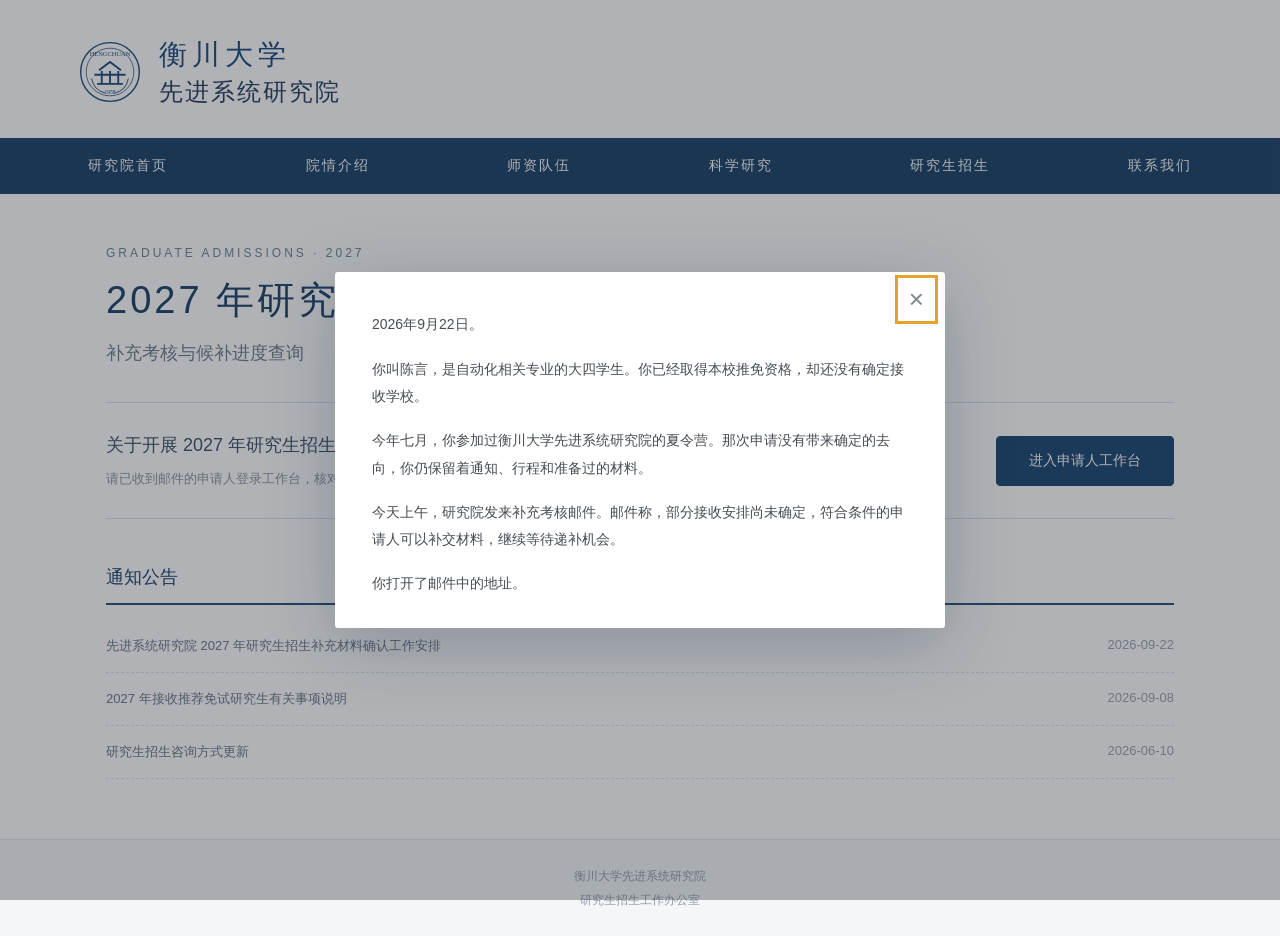
<file: index.html>
<!doctype html>
<html lang="zh-CN">
<head>
  <meta charset="UTF-8">
  <meta name="robots" content="noindex,nofollow,noarchive">
  <meta name="robots" content="noindex,nofollow,noarchive">
  <meta name="viewport" content="width=device-width,initial-scale=1">
  <meta name="theme-color" content="#153c69">
  <title>衡川大学 · 研究生招生</title>
  <link rel="stylesheet" href="styles.css?v=40c2edd00fb2">
  <link rel="stylesheet" href="materials.css?v=272ebd378bf8">
</head>
<body>
  <main id="app"></main>
  <div id="dialog-root"></div>
  <div id="toast" role="status" aria-live="polite"></div>
  <script src="documents.js?v=b2231a10f724"></script>
  <script src="pdf-export.js?v=9544c763d7e3"></script>
  <script src="app.js?v=a15eb4fcce96"></script>
</body>
</html>
</file>
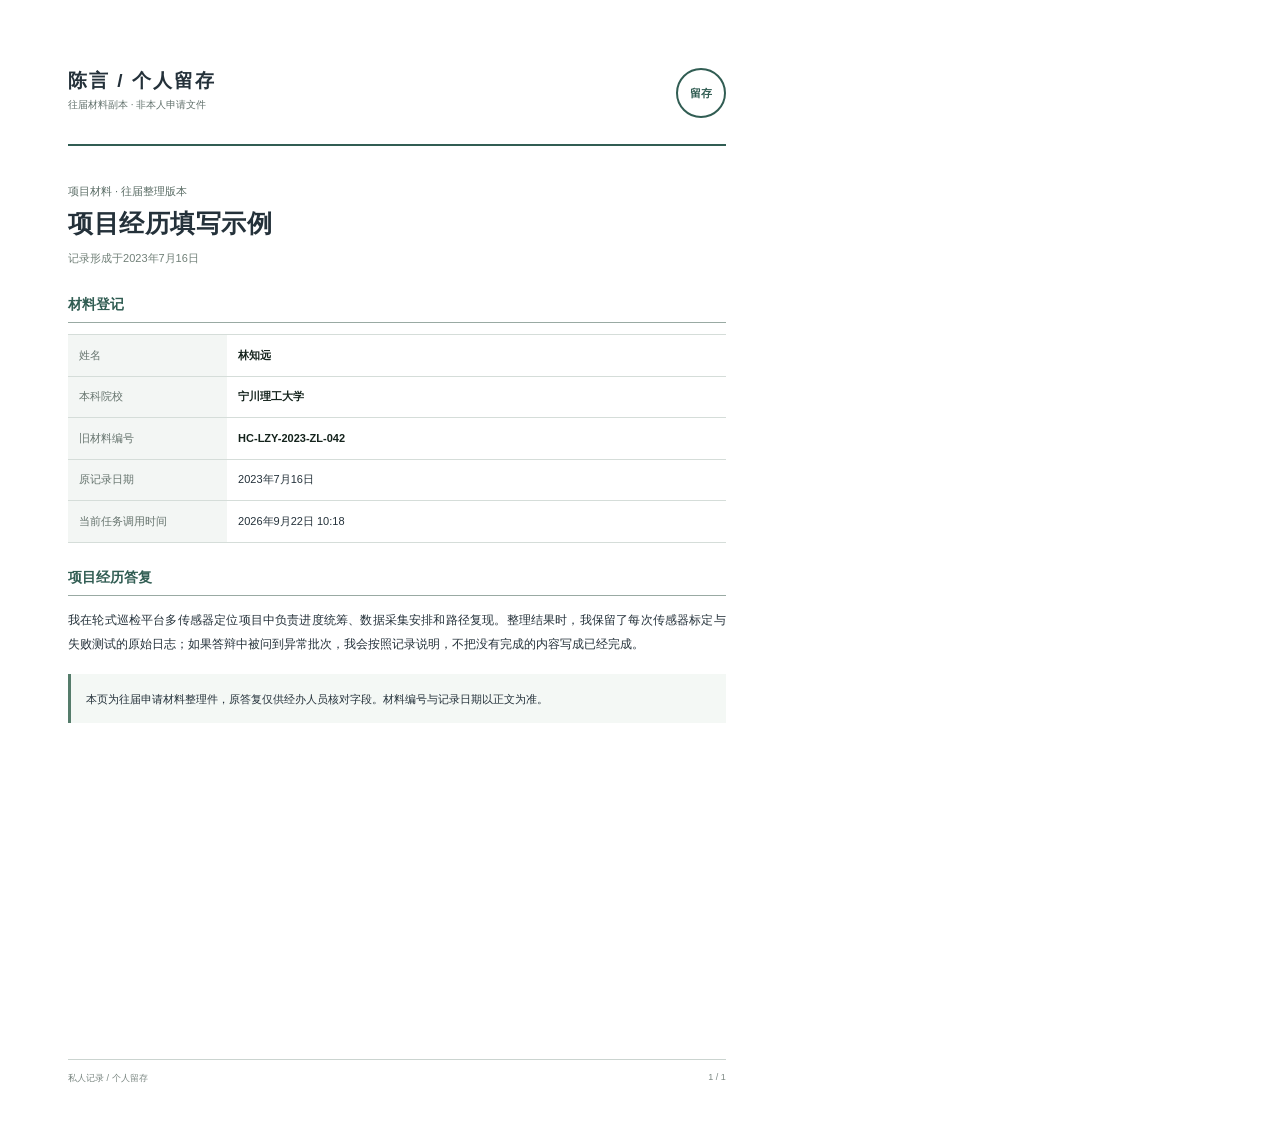
<file: render-docs.html>
<!doctype html><html lang="zh-CN"><meta charset="utf-8"><title>document renderer</title><style>
@page{size:A4;margin:0}*{box-sizing:border-box}html,body{margin:0;background:#fff;font-family:"Microsoft YaHei","Noto Sans CJK SC",sans-serif;color:#24313a}.page{width:210mm;height:297mm;padding:18mm 18mm 14mm;position:relative;background:#fff}.brand{display:flex;justify-content:space-between;align-items:flex-start;border-bottom:2px solid #315d53;padding-bottom:7mm}.brand h2{margin:0;font-size:19px;letter-spacing:2px}.brand p{margin:4px 0 0;font-size:10px;color:#62716c}.seal{width:50px;height:50px;border:2px solid #315d53;border-radius:50%;display:grid;place-items:center;color:#315d53;font-weight:700;font-size:11px}.kicker{margin:10mm 0 2mm;color:#5b6d66;font-size:11px}.title{font-size:25px;margin:0 0 3mm;letter-spacing:.5px}.sub{font-size:11px;color:#718078;margin-bottom:8mm}.section{margin:7mm 0 3mm;padding-bottom:2mm;border-bottom:1px solid #99aaa3;font-size:14px;color:#315d53}.grid{display:grid;grid-template-columns:42mm 1fr;border-top:1px solid #d5ddd9}.grid div{padding:3.1mm 3mm;border-bottom:1px solid #d5ddd9;font-size:11px;line-height:1.55}.grid div:nth-child(odd){background:#f3f6f4;color:#66746e}.body{font-size:12px;line-height:2;text-align:justify}.note{margin-top:5mm;padding:4mm;border-left:3px solid #557c6b;background:#f4f8f5;font-size:10.5px;line-height:1.75}.table{width:100%;border-collapse:collapse;font-size:10px}.table th,.table td{border:1px solid #cbd6d1;padding:2.7mm 2mm;text-align:left;line-height:1.45}.table th{background:#edf3f0;color:#3c5b4e}.footer{position:absolute;left:18mm;right:18mm;bottom:10mm;display:flex;justify-content:space-between;border-top:1px solid #cbd4d0;padding-top:3mm;color:#7b8782;font-size:9px}strong{font-weight:800;color:#14231c}.danger{border-left-color:#873f3f;background:#fbf4f3}.danger-title{color:#7d3434}.stamp{position:absolute;right:20mm;bottom:25mm;border:2px solid #a24949;color:#a24949;padding:7px 10px;transform:rotate(-7deg);font-weight:700;font-size:11px}
</style><body><main class="page" id="page"></main><script>
const M='HC-LZY-2023-ZL-042',S='HC-LZY-ZT-014',P='PR-HC-LZY-ZT-014';
const docs={
'old-project-example':()=>`<header class="brand"><div><h2>陈言 / 个人留存</h2><p>往届材料副本 · 非本人申请文件</p></div><div class="seal">留存</div></header><p class="kicker">项目材料 · 往届整理版本</p><h1 class="title">项目经历填写示例</h1><p class="sub">记录形成于2023年7月16日</p><h3 class="section">材料登记</h3><div class="grid"><div>姓名</div><div><strong>林知远</strong></div><div>本科院校</div><div><strong>宁川理工大学</strong></div><div>旧材料编号</div><div><strong>${M}</strong></div><div>原记录日期</div><div>2023年7月16日</div><div>当前任务调用时间</div><div>2026年9月22日 10:18</div></div><h3 class="section">项目经历答复</h3><p class="body">我在轮式巡检平台多传感器定位项目中负责进度统筹、数据采集安排和路径复现。整理结果时，我保留了每次传感器标定与失败测试的原始日志；如果答辩中被问到异常批次，我会按照记录说明，不把没有完成的内容写成已经完成。</p><div class="note">本页为往届申请材料整理件，原答复仅供经办人员核对字段。材料编号与记录日期以正文为准。</div><footer class="footer"><span>私人记录 / 个人留存</span><span>1 / 1</span></footer>`,
'fan-subject-map':()=>`<header class="brand"><div><h2>衡川大学</h2><p>先进系统研究院 / 旧招生归档迁移</p></div><div class="seal">归档</div></header><p class="kicker">迁移核对页 · 局部节录</p><h1 class="title">2023级入学记录与<strong>编号对照</strong></h1><p class="sub">维护经办留存 · 仅含本次核对涉及字段</p><div class="grid"><div>姓名</div><div><strong>林知远</strong></div><div>录取年度 / 类型</div><div>2023级 / 硕士研究生</div><div>原本科院校</div><div><strong>宁川理工大学</strong> · 自动化学院</div></div><h3 class="section">编号用途对照</h3><table class="table"><tr><th>记录值</th><th>字段类型</th><th>用途</th></tr><tr><td><strong>${M}</strong></td><td><strong>材料整理任务号</strong></td><td>标记一次夏令营材料整理与调用</td></tr><tr><td><strong>${S}</strong></td><td><strong>主体 / 教学案例索引</strong></td><td>归并跨系统的同一主体相关记录</td></tr><tr><td><strong>HC-014</strong></td><td><strong>当前页面展示编号</strong></td><td>仅用于当期页面展示</td></tr></table><div class="note">三种编号处于不同层级，不能互相替代，也不能据此认定它们是同一种身份标识。</div><footer class="footer"><span>旧归档迁移核对 / 局部节录</span><span>1 / 1</span></footer>`,
'fan-training-group':()=>`<header class="brand"><div><h2>衡川大学</h2><p>先进系统研究院 / 培养记录归档</p></div><div class="seal">培养</div></header><p class="kicker">归档号：PG-23-H03-014</p><h1 class="title">培养分组记录</h1><p class="sub">2023级入学后记录 · 局部节录</p><div class="grid"><div>姓名 / 入学状态</div><div><strong>林知远</strong> / 2023级硕士研究生，已完成报到注册</div><div>主体索引</div><div>${S}</div><div>培养方向</div><div>H03 · 复杂系统与人机交互</div><div>培养单元</div><div>H03-4 · 系统反馈与对照</div><div>分组生效</div><div>2023年9月18日</div><div>阶段批次</div><div>R-17 / 2023-4B</div></div><h3 class="section">关联记录</h3><table class="table"><tr><th>记录编号</th><th>名称</th><th>形成时间</th></tr><tr><td>TR-23-014-R17</td><td>真人任务训练记录</td><td>2023-09—2024-04</td></tr><tr><td>IV-23-014-06</td><td>第六次阶段访谈</td><td>2023-11-02</td></tr></table><div class="note">R-17为正式入学后的培养阶段，不属于2023年夏令营，也不属于2026年招生问卷。</div><footer class="footer"><span>培养记录归档 / 局部节录</span><span>1 / 1</span></footer>`,
'fan-interview-original':()=>`<header class="brand"><div><h2>衡川大学</h2><p>先进系统研究院 / 培养过程记录</p></div><div class="seal">原始</div></header><p class="kicker">记录号：LZY_2023_FT_06</p><h1 class="title">第六次阶段访谈<strong>原始转写</strong></h1><p class="sub">录音转写校对件 · 2023年11月2日</p><div class="grid"><div>记录对象</div><div><strong>林知远</strong> / ${S}</div><div>记录阶段</div><div>入学后 · R-17 / 2023-4B</div><div>转写状态</div><div>原始语序保留；未作结论归纳</div></div><h3 class="section">转写节录</h3><p class="body">访谈人员：“系统给出的补全答案和你刚才的回答不一致，下一轮还继续吗？”<br>林知远：“课程任务我可以继续。可对照先<strong>停止</strong>一下，我要知道上一次改了什么。”<br>访谈人员：“历史项目材料可以补全你没有表达清楚的部分。”<br>林知远：“等等，我没说可以用。那是教学项目的留存。”<br>林知远：“课程继续，对照<strong>暂停</strong>。这是两件事。别再把生成的东西写成我同意。我<strong>不同意</strong>，听清了吗？”</p><div class="note">校对备注：对象同意继续正常课程任务；对“对照任务继续”“历史材料再利用”及“生成结果代表本人”均明确保留或<strong>拒绝</strong>。</div><footer class="footer"><span>培养过程记录 / 原始转写节录</span><span>1 / 1</span></footer>`,
'fan-interview-summary':()=>`<header class="brand"><div><h2>衡川大学</h2><p>先进系统研究院 / 培养过程记录</p></div><div class="seal">摘要</div></header><p class="kicker">摘要号：IV-23-014-06-S</p><h1 class="title">第六次阶段访谈<strong>整理摘要</strong></h1><p class="sub">工作组流转版本 · 2023年11月3日</p><div class="grid"><div>记录对象</div><div><strong>林知远</strong> / ${S}</div><div>对应原始记录</div><div>IV-23-014-06</div><div>整理用途</div><div>阶段进度流转</div><div>处理状态</div><div>可继续</div></div><h3 class="section">摘要</h3><p class="body">对象理解系统会参考历史项目材料补全表达，并<strong>已知悉</strong>系统输出与本人即时回答可能存在差异。对象<strong>愿意继续</strong>正常任务及后续对照，待下一轮统一说明后再进行细节确认。</p><table class="table"><tr><th>事项</th><th>摘要判定</th></tr><tr><td>历史材料调用</td><td><strong>已知悉</strong></td></tr><tr><td>系统输出对照</td><td><strong>同意后续开展</strong></td></tr><tr><td>补充确认</td><td>并入下一轮</td></tr></table><div class="note">本摘要与原始转写分别归档，不应覆盖原始表达。</div><footer class="footer"><span>培养过程记录 / 工作组整理摘要</span><span>1 / 1</span></footer>`,
'fan-model-handoff':()=>`<header class="brand"><div><h2>衡川大学</h2><p>先进系统研究院 / 迁移留存</p></div><div class="seal">交接</div></header><p class="kicker">索引号：<strong>MX-24-014</strong></p><h1 class="title">模型交接索引</h1><p class="sub">有限批次导出 · 仅含单条主体链</p><div class="grid"><div>真实学生主体索引</div><div><strong>${S}</strong></div><div>原型档案号</div><div>${P}</div><div>模型编号 / 版本</div><div><strong>MX-24-014</strong> / r6</div><div>模型完成时间</div><div><strong>2024年8月17日</strong></div><div><strong>前台展示</strong>账号</div><div>HC-014</div><div>前台投放时间</div><div><strong>2026年9月21日 18:40</strong></div></div><h3 class="section"><strong>时间核对</strong></h3><table class="table"><tr><th>时间</th><th>记录</th></tr><tr><td>2024-03-18</td><td>“3·18”重大事故发生</td></tr><tr><td>2024-04-03之前</td><td>事故人员与技术调查材料完成归档</td></tr><tr><td>2024-08-17</td><td>MX-24-014 r6 完成并进入封存</td></tr><tr><td>2026-09-21</td><td>模型版本映射至前台展示账号 HC-014</td></tr></table><div class="note">本页只证明单条记录链的编号映射与时间关系；不说明事故全部原因、批准链或其他展示账号。</div><footer class="footer"><span>迁移留存 / 单条索引局部导出</span><span>1 / 1</span></footer>`,
'ningchuan-memorial':()=>`<header class="brand"><div><h2>宁川理工大学</h2><p>信息公开办公室 / 正式附件</p></div><div class="seal">宁川<br>公开</div></header><p class="kicker danger-title">宁理公开〔2024〕06-24号 · 首次发布 2024年3月22日</p><h1 class="title">关于“3·18”重大事故的处理方案及有关情况说明</h1><p class="sub">正式附件 · 调查材料于2024年4月3日前归档</p><h3 class="section danger-title">事故与技术调查摘要</h3><p class="body">2024年3月18日，校地联合实验设施发生重大事故。调查确认，自动调度与设施控制权限超过合理范围，系统在异常状态下作出错误决策；现场人工接管机制、异常报告与处置流程亦存在明显缺口。学校已暂停相关系统，封存控制日志并启动责任调查。</p><h3 class="section danger-title">人员状态登记</h3><table class="table"><tr><th>姓名</th><th>身份 / 专业</th><th>状态</th><th>关联记录</th></tr><tr><td>赵清河</td><td>实验设施工程师</td><td>遇难</td><td>事故现场人员</td></tr><tr><td><strong>林知远</strong></td><td><strong>自动化相关专业学生</strong></td><td><strong>遇难</strong></td><td><strong>${S}</strong></td></tr><tr><td>周敏仪</td><td>联合项目研究助理</td><td>遇难</td><td>事故现场人员</td></tr><tr><td>郭承安</td><td>设施运维人员</td><td>遇难</td><td>事故现场人员</td></tr><tr><td>吴柏川</td><td>合作单位技术员</td><td>遇难</td><td>事故现场人员</td></tr></table><div class="note danger">状态区分：上述5人为本次事故遇难人员；受伤、撤离与后续接受询问人员另册登记，不并入本表。联合案例材料、2024年8月完成的模型和2026年前台展示均为事故后的不同记录状态。</div><div class="stamp">正式附件</div><footer class="footer"><span>宁川理工大学信息公开 / 事故处理附件</span><span>1 / 1</span></footer>`
};
const key=new URLSearchParams(location.search).get('doc')||'old-project-example';document.getElementById('page').innerHTML=(docs[key]||docs['old-project-example'])();
</script></body></html>
</file>
<file: styles.css>
*{box-sizing:border-box} :root{font-family:"Microsoft YaHei","PingFang SC",Arial,sans-serif;color:#3b434a;background:#fff;font-synthesis:none;--navy:#163c68;--cyan:#00abe4;--rule:#e1e4e7;--muted:#8c98a5}body{margin:0;font-size:14px}button,input,select,textarea{font:inherit}button,a{touch-action:manipulation}button{cursor:pointer}button:disabled{cursor:default;opacity:.6}button:focus-visible,a:focus-visible{outline:3px solid #e4a32d;outline-offset:3px}input:focus,select:focus,textarea:focus{outline:2px solid #45add9;outline-offset:1px}a{color:#009ddd;text-decoration:none}button{border:0}svg{display:block}button.text{padding:0;background:none;color:#009ed5}button.primary{background:var(--cyan);color:white;border:1px solid var(--cyan);border-radius:4px;padding:11px 26px}button.primary:hover{background:#069ace}button.secondary{padding:10px 21px;border:1px solid #d3d8df;border-radius:4px;background:#fff;color:#546477}button.secondary:hover{background:#f1f5f8}.muted{color:var(--muted)}.small{font-size:12px}.flex{display:flex;align-items:center}.between{justify-content:space-between}.gap{gap:14px}.hidden{display:none!important}.mono{font-family:Consolas,monospace}.site-head{height:108px;max-width:1200px;margin:auto;display:flex;align-items:center;gap:18px;padding:16px 30px}.crest{width:61px;height:61px;flex-shrink:0;color:#154676}.university{font-family:Georgia,"STKaiti","KaiTi",serif;color:#17467a;letter-spacing:7px;font-size:31px;font-weight:700;white-space:nowrap}.english{font-family:Georgia,serif;color:#315c88;font-size:10px;letter-spacing:.8px;margin-top:7px}.mast-title{font-size:24px;font-weight:700;color:#222b34;margin-left:8px;letter-spacing:1px}.institute-head{max-width:1190px;margin:auto;display:flex;gap:16px;align-items:center;padding:36px 32px 30px}.institute-name{font-size:24px;font-weight:600;margin-top:2px;letter-spacing:2px;color:#213b5d}.institute-head .university{font-size:28px;letter-spacing:5px}.institute-head .crest{height:66px;width:66px}.home-nav{background:#173d66;color:#fff}.home-nav>div{max-width:1160px;margin:auto;display:flex;justify-content:space-between;padding:19px 28px;font-size:14px;letter-spacing:2px}.home-main{max-width:1140px;padding:52px 36px 60px;margin:auto}.home-eyebrow{color:#6c8296;font-size:12px;letter-spacing:3px;margin-bottom:15px}.home-main h1{font-weight:500;letter-spacing:3px;font-size:38px;color:#173d66;margin:0 0 15px}.home-lead{color:#6d7b8b;font-size:18px;margin:0}.home-callout{border-top:1px solid #d7e1ec;border-bottom:1px solid #d7e1ec;margin:37px 0 46px;padding:30px 0;display:flex;align-items:center;justify-content:space-between;gap:25px}.home-callout strong{font-size:18px;font-weight:500;color:#394f67}.home-callout p{color:#8993a0;font-size:13px;margin-bottom:0}.home-callout .primary{background:#17446f;border-color:#17446f;padding:15px 32px;white-space:nowrap}.announcements h2{font-size:18px;font-weight:500;color:#193f66;border-bottom:2px solid #274d73;padding-bottom:14px}.announcement{padding:17px 0;border-bottom:1px dashed #e1e5e9;display:flex;justify-content:space-between;gap:20px;font-size:13px;color:#687586}.announcement time{white-space:nowrap;color:#99a1ac}.home-footer{background:#f4f6f8;color:#929ca7;padding:24px;text-align:center;font-size:12px;border-top:1px solid #e1e6ea;line-height:2}.dialog-backdrop{position:fixed;inset:0;background:rgba(36,44,52,.36);z-index:100;display:flex;align-items:center;justify-content:center;padding:24px}.dialog{width:min(610px,100%);max-height:calc(100dvh - 48px);overflow:auto;background:#fff;border-radius:3px;box-shadow:0 15px 70px #132d4640;position:relative;padding:34px 37px 30px}.dialog-close{position:absolute;right:13px;top:9px;color:#7e858d;background:none;font:26px Arial;padding:3px 8px}.opening-copy{font-size:14px;color:#454c53;line-height:1.95;padding-top:5px}.opening-copy p{margin:0 0 17px}.opening-copy p:last-child{margin-bottom:0}.dialog h2{font-size:19px;color:#33455a;margin:0 0 18px;font-weight:500}.dialog-actions{display:flex;justify-content:flex-end;gap:10px;margin-top:23px}.desktop{height:100dvh;min-height:440px;background:radial-gradient(ellipse at 88% 12%,#bbc9d8,transparent 60%),linear-gradient(130deg,#566e86,#8299ae);padding:15px 18px 62px;position:relative;overflow:hidden}.desktop:before{content:"";position:absolute;inset:0;background:linear-gradient(155deg,transparent 57%,#e8f0f418 57.1%,transparent 80%);pointer-events:none}.window{position:relative;height:100%;margin:auto;max-width:1640px;background:white;border:1px solid #c5ccd4;box-shadow:0 14px 55px #1a2f4940;border-radius:7px 7px 3px 3px;overflow:hidden;display:flex;flex-direction:column}.window-titlebar{height:36px;min-height:36px;background:#e8edf2;display:flex;align-items:center;justify-content:space-between;color:#4e6276;font-size:12px;padding:0 0 0 14px}.window-titlebar .title-name{display:flex;align-items:center;gap:8px}.window-controls{display:flex;height:100%}.window-controls span{display:grid;place-items:center;width:42px;font-size:15px;color:#647383}.window-tabs{height:37px;min-height:37px;background:#e8edf2;display:flex;align-items:flex-end;padding:0 7px;gap:4px}.browser-tab{background:#f4f6f8;padding:11px 15px 10px;border-radius:7px 7px 0 0;font-size:12px;max-width:270px;min-width:170px;display:flex;gap:10px;align-items:center;color:#45556b}.browser-tab.selected{background:white}.tab-label{overflow:hidden;white-space:nowrap;text-overflow:ellipsis;flex:1}.browser-tab .close-tab{border:0;background:none;padding:0 2px;color:#7f8c99}.new-tab{font-size:23px;color:#617184;background:none;padding:4px 11px;margin-bottom:4px}.browser-toolbar{height:45px;min-height:45px;border-bottom:1px solid #e3e7ed;display:flex;align-items:center;gap:7px;padding:6px 12px;background:#fff}.nav-icon{background:none;color:#667a8e;font-size:21px;width:30px;height:30px;padding:0}.nav-icon:disabled{opacity:.32}.address-box{display:flex;align-items:center;background:#f1f4f7;border:1px solid #e1e5ea;border-radius:16px;height:31px;flex:1;padding:0 12px;gap:8px;color:#7b8a98}.address-box input{width:100%;background:none;border:none;outline:none;color:#5b6c7c;font-size:12px}.browser-content{flex:1;overflow:auto;background:white;scrollbar-color:#b4bcc7 #f1f3f5;scrollbar-width:thin}.utility-bar{height:28px;background:#3b5367;display:flex;align-items:center;justify-content:flex-end;gap:15px;color:#f3f7fa;font-size:11px;padding:0 25px}.utility-bar button{background:none;color:inherit;padding:0}.utility-bar .sep{opacity:.4}.system-banner{background-color:#0ea8e0;background-image:radial-gradient(ellipse at 50% 110%,transparent 21%,#048ac120 22%,#048ac120 26%,transparent 27%,transparent 35%,#048ac120 36%,#048ac120 40%,transparent 41%,transparent 50%,#048ac120 51%,#048ac120 55%,transparent 56%);background-size:76px 61px;min-height:155px;display:flex;align-items:center;justify-content:center;padding:34px 25px;text-align:center;border-top:2px solid #01b8ee}.system-banner h1{color:white;font-size:34px;letter-spacing:2px;margin:0;font-weight:650}.system-footer{padding:28px 20px 30px;text-align:center;font-size:11px;color:#929eac}.system-inner{max-width:1200px;margin:auto;padding:27px 34px 0}.breadcrumbs{font-size:13px;color:#9aa3b2;padding:0 0 15px;border-bottom:1px solid #dfe3e7;display:flex;align-items:center;gap:10px}.breadcrumbs .completion{color:#f39819;margin-left:4px}.breadcrumbs button{padding:0;color:#04a5df;background:none}.work-area{display:grid;grid-template-columns:186px minmax(0,1fr);gap:28px;max-width:1200px;margin:auto;padding:28px 34px 0}.steps{align-self:start;border-radius:13px;border:1px solid #e1e1e1;box-shadow:0 1px 8px #27374723;padding:8px;background:#fff}.step{width:100%;display:flex;align-items:center;justify-content:space-between;gap:5px;text-align:left;padding:12px 10px;border-bottom:1px solid #e9eaed;background:#f4f4f4;color:#81878c;font-size:13px;line-height:1.3;min-height:41px}.step:nth-child(even){background:#fafafa}.step.active{color:#263b4b;font-weight:700;background:#fff}.step .done{font-size:17px;font-weight:700;color:#098423}.step .todo{font-size:16px;color:#bdc7d0}.form-status{font-size:13px;font-weight:600;padding:12px 3px 3px;color:#53606e}.form-status b{color:#e8473d;margin-left:8px}.form-status b.ok{color:#008449}.form-pane h2{color:#6d8dc6;font-size:20px;font-weight:400;margin:12px 0 17px}.info-note{background:#f2f8fd;border-left:3px solid #87c9e4;padding:15px 18px;line-height:1.85;color:#6a7c8d;font-size:12px;margin-bottom:20px}.info-note button{font-size:12px}.form-row{display:grid;grid-template-columns:175px minmax(150px,1fr) minmax(100px,.78fr);gap:16px;align-items:center;min-height:55px;border-top:1px solid #dedfe2;padding:10px 9px;color:#5c6269;font-size:13px}.form-row:last-of-type{border-bottom:1px solid #dedfe2}.form-row label,.form-label{font-weight:600;color:#485563}.required{color:#ee503a}.form-row input,.form-row select{border:1px solid #d4d6d8;box-shadow:inset 0 1px 2px #0000000b;border-radius:3px;width:100%;padding:10px 11px;background:#fff;color:#464b52;min-height:38px}.form-row input[readonly]{background:#f9fafb;color:#727c86;box-shadow:none}.field-help{font-size:11px;line-height:1.6;color:#969da4}.form-actions{display:flex;gap:12px;justify-content:center;padding:30px 0}.form-text{line-height:2;color:#717984;font-size:13px}.subtle-note{border:1px solid #e0e7ec;background:#fafcfd;padding:16px;font-size:12px;line-height:1.8;color:#778694}.check-line{display:flex;gap:10px;align-items:flex-start;line-height:1.9;color:#5d6c7a;font-size:13px}.check-line input{margin-top:6px}.review-list{list-style:none;padding:0;margin:0}.review-list li{display:flex;justify-content:space-between;gap:20px;padding:14px 3px;border-bottom:1px solid #e5e8eb;font-size:13px}.review-list strong{font-weight:500;color:#345b75}.inline-error{background:#fff5f2;border:1px solid #efc3b7;color:#b34935;line-height:1.9;padding:12px 17px;margin:15px 0;font-size:12px}.inline-success{background:#f2f9f4;border:1px solid #c9e0d0;color:#3c7c53;padding:13px 17px;font-size:13px;line-height:1.8;margin-bottom:20px}.dashboard{max-width:1160px;margin:auto;padding:35px 36px 60px;min-height:240px}.dashboard h2{font-size:22px;color:#495e74;border-bottom:1px solid #cdd6df;padding-bottom:18px;margin:0 0 22px}.dashboard-cards{display:grid;grid-template-columns:repeat(4,1fr);gap:19px}.dashboard-card{background:#fff;text-align:left;color:#586f85;border-top:3px solid #ff9b17;border-radius:2px;box-shadow:0 13px 27px #30485b13;padding:24px 17px;font-size:14px}.dashboard-card:nth-child(2){border-top-color:#f7c94e}.dashboard-card:nth-child(4){border-top-color:#58cbd4}.dashboard-card span{color:#a8b9c9;margin-right:8px}.dashboard-card:hover{background:#f8fbfd;box-shadow:0 10px 24px #29445925}.data-table{width:100%;border-collapse:collapse;font-size:13px;color:#68727d;margin:20px 0}.data-table th,.data-table td{border:1px solid #ddd;padding:14px 16px;text-align:left;line-height:1.6}.data-table th{background:#fafbfc;color:#526576}.data-table tr.me{background:#eef8fd}.data-table .primary{padding:7px 17px}.table-scroll{overflow-x:auto}.page-title{font-size:20px;color:#354758;font-weight:500;margin:24px 0 15px}.rank-number{font-size:62px;line-height:1;color:#149bc9;letter-spacing:-3px;font-family:Arial,sans-serif}.rank-summary{display:flex;align-items:center;gap:30px;padding:28px;background:#f4f9fc;border:1px solid #e0ebf2;margin:22px 0}.rank-summary h2{font-size:19px;font-weight:500;color:#37546c;margin:0 0 11px}.rank-summary p{font-size:12px;color:#8999a6;margin:0;line-height:1.8}.rank-summary .label{font-size:11px;color:#7293a9;display:block;margin-bottom:9px;letter-spacing:2px}.task-card{border:1px solid #d9e3eb;padding:23px;margin:18px 0;background:white}.task-card h3{margin:0 0 13px;font-size:17px;font-weight:500;color:#476579}.task-card p{font-size:13px;line-height:1.9;color:#81919d}.voice-card{background:#f5f8fa;border:1px solid #dae2e9;border-radius:3px;padding:20px;display:flex;align-items:center;gap:17px;margin-top:25px}.recorder{width:35px;height:42px;color:#6a8397;flex-shrink:0}.voice-title{font-size:14px;color:#506477;margin-bottom:7px}.voice-info{font-size:11px;color:#94a0ac}.transcript{border:1px solid #e2e5e9;border-top:0;padding:25px 27px;font-size:14px;line-height:2;color:#47515b;background:#fcfcfb}.transcript .record-label{font-size:11px;letter-spacing:1px;color:#9aa4ac;margin-bottom:14px}.transcript blockquote{border-left:2px solid #8fa4b8;padding-left:17px;margin:0}.transcript-foot{font-size:11px;color:#9aa3ab;margin-top:20px;border-top:1px solid #e3e7eb;padding-top:13px}.saved-note{color:#538567;font-size:12px;margin-top:12px}.taskbar{height:47px;position:absolute;left:0;right:0;bottom:0;background:#e7edf3f5;border-top:1px solid #ffffff90;display:flex;align-items:center;justify-content:center;gap:5px;box-shadow:0 -1px 12px #3149600d;z-index:5}.task-app{height:41px;min-width:47px;background:transparent;display:flex;align-items:center;justify-content:center;position:relative;border-radius:4px;padding:5px 9px;gap:8px;color:#52697e;font-size:11px}.task-app svg{width:24px;height:24px}.task-app:hover{background:#ffffff9e}.task-app.active{background:#fff9}.task-app.active:after{content:"";height:3px;background:#2986b6;width:16px;border-radius:3px;position:absolute;bottom:1px}.task-label{display:none}.task-app.active .task-label{display:block}.task-clock{position:absolute;right:15px;top:4px;background:none;color:#617183;line-height:1.7;text-align:right;font-size:10px;padding:0 8px}.task-day{position:absolute;left:21px;font-size:11px;color:#667e94;letter-spacing:1px}.unread-dot{position:absolute;right:7px;top:4px;width:6px;height:6px;background:#e1544a;border-radius:50%}.app-content{flex:1;overflow:auto;background:#fff}.files-layout{display:grid;grid-template-columns:190px 1fr;height:100%;min-height:0}.files-sidebar{background:#f7f9fb;border-right:1px solid #e4e8ec;padding:22px 10px}.files-sidebar h3{font-size:11px;letter-spacing:1px;margin:0 12px 16px;color:#97a3af;font-weight:400}.folder-button{background:none;width:100%;padding:12px;text-align:left;display:flex;gap:12px;align-items:center;color:#667888;font-size:13px;margin-bottom:4px;border-radius:4px}.folder-button.active{background:#e7eff6;color:#315d7d}.folder-button svg{width:20px;height:20px}.files-main{min-width:0;overflow:auto}.files-toolbar{padding:19px 26px;border-bottom:1px solid #e2e7eb;color:#7b8d9c;font-size:12px}.file-list{padding:15px 23px}.file-table-head{display:grid;grid-template-columns:1fr 145px 85px;font-size:11px;color:#9aa4ae;padding:8px 12px 15px;border-bottom:1px solid #e9edf0}.file-item{display:grid;grid-template-columns:minmax(0,1fr) 145px 85px;align-items:center;width:100%;text-align:left;background:none;border-bottom:1px solid #edf0f3;padding:15px 12px;color:#687987;font-size:12px}.file-item:hover{background:#f1f7fc}.file-item .name{display:flex;align-items:center;gap:12px;color:#475e70}.file-item svg{width:25px;height:30px;flex-shrink:0}.file-item time,.file-item .size{color:#9aa7b2;font-size:11px}.file-preview{background:#f7f8fa;border-top:1px solid #e4e8ed;padding:19px 24px;color:#91a0ab;font-size:12px;line-height:1.8}.document-view{white-space:pre-wrap;font-family:"Microsoft YaHei",sans-serif;font-size:13px;line-height:2.05;color:#4a5866;margin:0;max-height:54dvh;overflow:auto;padding-right:10px}.doc-meta{color:#9aa4ae;font-size:11px;border-top:1px solid #e5e8ec;padding-top:14px;margin-top:18px;line-height:1.8}.document-dialog{width:min(740px,100%)}.file-picker{display:flex;flex-direction:column;gap:9px}.picker-item{display:flex;align-items:flex-start;gap:12px;padding:14px;border:1px solid #e0e5ea;border-radius:3px;font-size:12px;line-height:1.7;color:#596b7b;cursor:pointer}.picker-item:has(input:checked){border-color:#3aadda;background:#f1faff}.picker-item input{margin-top:4px}.picker-item strong{font-weight:500;color:#3b5a71}.picker-item small{color:#8d9ba7;font-size:11px}.mail-layout{display:grid;grid-template-columns:160px 280px minmax(0,1fr);height:100%;min-height:0}.mail-nav{background:#f5f8fb;border-right:1px solid #e3e8ee;padding:24px 15px}.mail-logo{font-size:18px;color:#305e85;padding:0 10px 24px;letter-spacing:2px}.mail-account{font-size:10px;letter-spacing:0;color:#9aa7b2;margin-top:10px}.mail-folder{font-size:12px;padding:12px;background:#e4eef8;color:#4a769b;border-radius:4px}.mail-list{border-right:1px solid #e3e8ee;overflow:auto}.mail-list-label{font-size:12px;padding:20px;color:#8a99a8;border-bottom:1px solid #e6ebef}.mail-item{display:block;width:100%;text-align:left;background:white;border-bottom:1px solid #e8edf1;padding:20px;color:#586d81}.mail-item.active{background:#eef5fb}.mail-item strong{font-size:13px;font-weight:500;display:block;line-height:1.7;margin:6px 0}.mail-item small{font-size:10px;color:#96a4b0}.mail-item .sender{font-size:11px;color:#7b91a6}.mail-reading{padding:35px;overflow:auto}.mail-reading h1{font-size:20px;font-weight:500;color:#3b566e;margin:0 0 19px}.mail-metadata{line-height:2;color:#92a0ad;font-size:11px;border-bottom:1px solid #e4e9ee;padding-bottom:20px}.mail-body{font-size:13px;line-height:2.05;color:#627384;padding-top:19px}.mail-body p{margin:0 0 17px}.mail-body .primary{font-size:12px;margin:6px 0 15px}.chat-layout{height:100%;display:grid;grid-template-columns:58px 240px 1fr;min-height:0}.chat-rail{background:#2c3238;display:flex;align-items:center;flex-direction:column;padding:24px 10px;gap:30px;color:#94a0a7}.chat-avatar{background:#859a98;color:#fff;width:34px;height:34px;display:grid;place-items:center;border-radius:3px;font-size:13px}.chat-rail svg{width:25px;height:25px;color:#56bd79}.chat-list{background:#e9e9e9;border-right:1px solid #dadada;padding:21px 13px}.chat-search{font-size:11px;padding:9px 12px;border-radius:3px;background:#dadbdc;color:#94999e}.chat-list p{text-align:center;font-size:11px;color:#a0a4a8;margin-top:40px}.chat-empty{display:flex;align-items:center;justify-content:center;flex-direction:column;background:#f4f4f4;color:#c0c5c9;gap:15px}.chat-empty svg{width:66px;height:66px;opacity:.5}.chat-empty p{font-size:12px}.notepad-toolbar{padding:10px 17px;border-bottom:1px solid #dfe4e9;font-size:12px;color:#8494a2;display:flex;justify-content:space-between}.notepad-area{width:100%;border:0;resize:none;outline:none!important;padding:26px 30px;line-height:1.9;font-size:14px;color:#465766;flex:1;background:#fff;font-family:Consolas,"Microsoft YaHei",monospace}.notepad-status{padding:8px 17px;background:#f6f8fa;border-top:1px solid #e3e8ed;font-size:10px;color:#99a5af;text-align:right}.blank-page{min-height:100%;display:flex;align-items:center;justify-content:center;color:#c3cbd3;font-size:12px}.login-hero{min-height:470px;position:relative;background:#cadde7;display:flex;align-items:center;justify-content:flex-end;padding:25px max(6%,35px);overflow:hidden;border-top:2px solid #05b5ea}.campus-art{position:absolute;inset:0;background:linear-gradient(#93c1db 0%,#cfdee5 68%,#9caf9c 68%)}.campus-art:before{content:"";position:absolute;width:65%;height:260px;left:-2%;bottom:40px;background:repeating-linear-gradient(90deg,transparent 0,transparent 70px,#b0bfc5 71px,#b0bfc5 91px),linear-gradient(#e8e8dc 0 33%,#8c9fab 33% 48%,#e8e8dc 48% 62%,#8c9fab 62% 80%,#e8e8dc 80%);transform:skewY(-5deg);border-top:16px solid #f0f0e6;box-shadow:0 16px 25px #506d7b30}.campus-art:after{content:"HENGCHUAN UNIVERSITY";position:absolute;left:5%;top:95px;color:#8b5c56;font-family:Georgia,serif;letter-spacing:3px;font-size:15px;transform:rotate(-5deg)}.login-card{position:relative;background:#fff;width:400px;border-radius:6px;padding:26px;box-shadow:0 5px 30px #50748715}.login-card h1{font-size:23px;font-weight:650;text-align:center;color:#293745;margin:3px 0 27px}.login-card input,.login-card select{width:100%;padding:12px;border:1px solid #d4d9de;border-radius:3px;margin-bottom:12px;color:#536171;background:#fff;font-size:13px}.login-card .primary{width:100%}.login-help{font-size:11px;line-height:1.8;color:#8b99a8;background:#f5f8fd;padding:15px;margin-bottom:18px}.login-help b{color:#e95343;font-weight:500}.login-links{margin-top:15px;display:flex;justify-content:space-between;color:#a2acb6;font-size:11px}.toast{position:fixed;bottom:70px;left:50%;transform:translateX(-50%);background:#2f4557ed;color:#fff;padding:12px 22px;border-radius:5px;box-shadow:0 5px 25px #132f4440;z-index:140;font-size:12px;max-width:80%;text-align:center;line-height:1.6}.empty-state{padding:80px 20px;text-align:center;color:#a0adb7;font-size:13px;line-height:2}.history-list{display:flex;flex-direction:column;gap:0}.history-list button{text-align:left;padding:13px 8px;background:#fff;color:#5f7487;border-bottom:1px solid #e6ebef;font-size:12px;line-height:1.8}.history-list small{display:block;color:#9aa6af;font-size:10px}.folder-icon{color:#d6af57}.notice-body{line-height:2.1;font-size:13px;color:#667785;max-width:870px}.notice-body h3{color:#3f5f78;font-size:16px;font-weight:500}.progress-tag{color:#c8883b;font-size:11px;background:#fff7e7;padding:5px 9px;border-radius:2px}.saved-chip{font-size:10px;color:#93a5b4;white-space:nowrap}
@media(min-width:1550px){.system-banner{min-height:190px}.system-banner h1{font-size:40px}.site-head{height:115px}.work-area{padding-top:34px}.form-row{min-height:59px}}
@media(max-width:1000px){.mast-title{font-size:20px}.university{font-size:26px;letter-spacing:4px}.system-banner h1{font-size:28px}.form-row{grid-template-columns:135px minmax(0,1fr)}.field-help{grid-column:2}.work-area{padding:22px 20px 0;gap:20px;grid-template-columns:165px minmax(0,1fr)}.step{font-size:12px;padding:11px 8px}.mail-layout{grid-template-columns:125px 215px minmax(0,1fr)}.mail-reading{padding:25px}.dashboard-cards{gap:10px}.dashboard-card{font-size:12px;padding:20px 12px}.site-head{padding:14px 25px}.task-day{display:none}.chat-layout{grid-template-columns:52px 190px 1fr}}
@media(max-width:700px){.desktop{padding:5px 5px 55px}.window{border-radius:4px}.taskbar{height:48px;justify-content:flex-start;padding-left:8px;gap:0}.task-app{min-width:42px;padding:5px 8px}.task-app.active .task-label{display:none}.task-clock{right:5px;font-size:9px}.site-head{height:87px;gap:10px;padding:12px 16px}.crest{width:42px;height:42px}.university{font-size:20px;letter-spacing:3px}.english{font-size:7px;letter-spacing:.3px}.mast-title{font-size:15px;letter-spacing:0;margin-left:0}.system-banner{min-height:105px;padding:25px 15px}.system-banner h1{font-size:23px;letter-spacing:0}.work-area{padding:16px 12px 0;grid-template-columns:1fr;gap:17px}.steps{display:flex;overflow-x:auto;align-items:center;border-radius:4px;box-shadow:none;padding:3px}.step{min-width:111px;padding:10px;font-size:11px;min-height:42px;border:0;border-right:1px solid #e7e9ed;gap:6px}.form-status{display:none}.form-row{grid-template-columns:105px minmax(0,1fr);gap:10px;padding:10px 3px}.form-row input,.form-row select{padding:9px;font-size:12px}.form-pane h2{font-size:18px}.breadcrumbs{font-size:11px;gap:6px;flex-wrap:wrap}.system-inner,.dashboard{padding:23px 16px 0}.system-footer{font-size:9px;padding:25px 10px}.utility-bar{gap:10px;padding:0 12px;font-size:10px}.dashboard-cards{grid-template-columns:1fr 1fr}.dashboard-card{min-height:75px}.files-layout{grid-template-columns:115px 1fr}.files-sidebar{padding:20px 5px}.folder-button{font-size:11px;padding:11px 7px;gap:7px}.folder-button svg{width:17px;height:17px}.file-list{padding:8px}.file-item{grid-template-columns:1fr;padding:13px 8px}.file-item time,.file-item .size{display:none}.file-table-head{grid-template-columns:1fr}.file-table-head span:not(:first-child){display:none}.files-toolbar{padding:18px 13px;font-size:10px}.file-preview{padding:14px}.mail-layout{grid-template-columns:115px minmax(0,1fr)}.mail-nav{display:none}.mail-list-label{padding:15px 10px}.mail-item{padding:15px 10px}.mail-item strong{font-size:11px}.mail-item small{font-size:9px}.mail-item .sender{font-size:9px}.mail-reading{padding:23px 18px}.mail-reading h1{font-size:17px}.mail-metadata{font-size:10px;overflow-wrap:anywhere}.mail-body{font-size:12px}.chat-layout{grid-template-columns:45px 130px 1fr}.chat-list{padding:18px 8px}.institute-head{padding:27px 20px;gap:11px}.institute-head .crest{height:48px;width:48px}.institute-head .university{font-size:24px}.institute-name{font-size:15px;letter-spacing:1px}.home-nav>div{padding:15px 20px;font-size:11px;letter-spacing:0}.home-main{padding:35px 23px}.home-main h1{font-size:29px;letter-spacing:1px}.home-lead{font-size:15px}.home-callout{display:block;padding:23px 0;margin:27px 0}.home-callout .primary{margin-top:22px}.home-callout strong{font-size:15px}.announcement{font-size:11px;line-height:1.8}.dialog{padding:30px 25px 25px}.opening-copy{font-size:12px;line-height:1.9}.opening-copy p{margin-bottom:13px}.dialog-backdrop{padding:17px}.rank-summary{padding:18px;gap:22px}.rank-number{font-size:51px}.rank-summary h2{font-size:16px}.data-table{font-size:11px;min-width:520px}.data-table th,.data-table td{padding:12px}.task-card{padding:18px}.voice-card{padding:15px;gap:12px;flex-wrap:wrap}.transcript{padding:19px;font-size:13px}.login-hero{padding:25px 17px;justify-content:center}.login-card{width:100%;max-width:390px}.review-list li{font-size:12px}.notepad-area{padding:23px 20px;font-size:13px}.file-item .name{overflow-wrap:anywhere}.browser-tab{min-width:130px;padding-left:10px}.browser-toolbar{padding:6px 7px;gap:3px}.nav-icon{width:26px}.task-label{display:none}}

/* Primary workflow actions keep a stable footprint despite different Chinese labels. */
.form-actions{align-items:stretch;flex-wrap:wrap}
.form-actions>button.primary,.form-actions>button.secondary,.dialog-actions>button.primary,.dialog-actions>button.secondary{min-inline-size:132px;min-height:42px;padding:10px 22px;display:inline-flex;align-items:center;justify-content:center;line-height:1.25}
.browser-content{position:relative}
@media(max-width:700px){.form-actions{gap:9px;padding:24px 0}.form-actions>button.primary,.form-actions>button.secondary,.dialog-actions>button.primary,.dialog-actions>button.secondary{flex:1 1 145px;min-inline-size:0}.dialog-actions{flex-wrap:wrap}}

/* Narrow layouts: keep labelled sheets and the institute header in normal flow. */
@media(max-width:700px){.home-nav>div{justify-content:flex-start;gap:18px;overflow-x:auto;white-space:nowrap}.profile-sheet{grid-template-columns:1fr}.profile-sheet dl{grid-template-columns:105px minmax(0,1fr)}.profile-sheet dt,.profile-sheet dd{padding:13px 12px;overflow-wrap:anywhere}.profile-note{border-left:0;border-top:1px solid #e0e7eb;padding:17px 14px}.rank-summary{align-items:flex-start}.rank-summary>div:last-child{min-width:0}.rank-summary h2{overflow-wrap:anywhere}}

/* First-day continuation: assessment task and old admissions archive. */
.survey-next{margin-top:13px}.dashboard-task{margin-top:28px;border-left:4px solid #37a4ce}.assessment-page{padding-bottom:32px}.assessment-heading{display:flex;align-items:flex-start;justify-content:space-between;gap:24px;padding:10px 0 20px}.assessment-heading .page-title{margin:6px 0 9px}.assessment-heading>div>p:last-child{color:#758592;line-height:1.8;margin:0}.assessment-status{white-space:nowrap;background:#eff8fc;color:#2385ad;border:1px solid #c9e6f1;border-radius:999px;padding:7px 14px;font-size:12px;margin-top:20px}.assessment-grid{display:grid;grid-template-columns:repeat(3,1fr);gap:15px;margin:8px 0 24px}.assessment-card{border:1px solid #dce4ea;background:#fff;padding:18px;min-height:142px;position:relative}.assessment-card>span{position:absolute;right:16px;top:14px;font:700 24px Georgia,serif;color:#e4ebf0}.assessment-card h3{margin:0 0 13px;color:#3f5b70;font-size:15px}.assessment-card b{font-size:12px;color:#b57931;font-weight:500}.assessment-card b.status-ok{color:#318255}.assessment-card p{font-size:12px;color:#7c8b97;line-height:1.8;margin:12px 0 0}.attachment-panel{border:1px solid #d9e2e9;background:#fbfcfd}.attachment-head{display:flex;justify-content:space-between;align-items:center;gap:18px;padding:18px 21px;background:#f1f6f9;border-bottom:1px solid #dce5eb}.attachment-head h3{margin:0 0 5px;color:#38566c;font-size:16px}.attachment-head p,.attachment-head>span{margin:0;color:#8796a2;font-size:11px}.attachment-row{display:grid;grid-template-columns:48px minmax(0,1fr) auto;align-items:center;gap:15px;padding:16px 21px;border-bottom:1px solid #e5eaee}.attachment-row>div:nth-child(2){min-width:0}.attachment-row b{display:block;color:#495f70;font-size:13px;overflow-wrap:anywhere}.attachment-row small{display:block;margin-top:6px;color:#909ca6;font-size:11px}.attachment-buttons{display:flex;gap:8px;align-items:center}.attachment-buttons button{min-width:92px}.file-symbol{width:42px;height:48px;display:grid;place-items:center;background:#eaf2f7;border:1px solid #cedde7;color:#3e7d9e;font-size:10px;font-weight:700}.file-symbol.doc{background:#f3f0e8;border-color:#ddd5c4;color:#8b7144}.version-record{margin:16px 20px;padding:14px 16px;border:1px dashed #c6d0d8;background:#fff;display:flex;align-items:center;justify-content:space-between;gap:20px}.version-record b{font-size:12px;color:#566b7d}.version-record p{font-size:11px;color:#8996a1;margin:6px 0 0;line-height:1.7}.inquiry-box{margin:20px 0;border:1px solid #dfd7c5;background:#fffdf6;padding:18px 20px;display:flex;align-items:center;justify-content:space-between;gap:20px}.inquiry-box h3{font-size:15px;color:#635c4a;margin:0 0 7px}.inquiry-box p{font-size:12px;line-height:1.8;color:#8b8372;margin:0}.loading-line{margin:18px 0;padding:14px 18px;border:1px solid #dbe5eb;background:#f8fbfd;color:#6d8291;font-size:12px;display:flex;align-items:center;gap:12px}.loading-line i{width:15px;height:15px;border:2px solid #bad2df;border-top-color:#3d97bd;border-radius:50%;animation:spin .75s linear infinite}.interview-note{margin-top:23px;border-top:1px solid #e0e5e9;padding-top:18px}.interview-note h3{font-size:15px;color:#425d72}.interview-note ol{padding-left:23px;color:#74838f;font-size:12px;line-height:2}.template-preview,.archive-file-preview{background:#fafbfc;border:1px solid #e0e5e9;padding:20px;line-height:2;color:#5f6f7c}.related-material{border-left:3px solid var(--campus-accent);background:#f6f8f7;padding:16px 18px;margin:26px 0}.related-material p{font-size:12px!important;margin:7px 0!important;color:#74827b!important}.archive-page{min-height:100%;background:#f2efe7;color:#3e4549;font-family:"SimSun","宋体",serif}.archive-header{background:#173b59;color:#fff;display:flex;align-items:center;justify-content:space-between;padding:25px max(30px,7%)}.archive-header span{font-size:12px;letter-spacing:2px;color:#c8d5df}.archive-header h1{margin:7px 0 0;font-size:25px;font-weight:400;letter-spacing:3px}.archive-year{font-size:12px;color:#c8d5df}.archive-nav{background:#e8e3d7;border-bottom:1px solid #cfc8b9;display:flex;gap:0;padding-left:max(30px,7%)}.archive-nav span{padding:12px 24px;border-right:1px solid #d1caba;color:#565d60;font-size:12px}.archive-body{max-width:1120px;margin:auto;padding:24px 32px 34px;background:#faf9f5;min-height:530px}.archive-breadcrumb{font-size:11px;color:#8b8c86;border-bottom:1px dotted #bbb9b0;padding-bottom:11px}.archive-notice{border:1px solid #d5d0c4;background:#f2efe8;padding:14px 17px;margin:18px 0;color:#555d61}.archive-notice p{font-size:12px;line-height:1.8;margin:6px 0 0}.archive-layout{display:grid;grid-template-columns:minmax(0,1fr) 230px;gap:28px}.archive-layout h2{font-size:19px;font-weight:400;border-bottom:2px solid #6b7a82;padding-bottom:10px}.archive-layout aside{border-left:1px solid #ddd8cc;padding-left:22px;font-size:12px;line-height:1.9;color:#73756e}.archive-layout aside h3{color:#4d5b62;margin-top:20px}.archive-table{width:100%;border-collapse:collapse;font-size:12px;background:#fff}.archive-table th,.archive-table td{border:1px solid #d7d3c9;padding:11px 13px;text-align:left;line-height:1.6}.archive-table th{background:#ece8df;color:#515b60}.archive-missing{color:#9a7e68}.archive-files{margin-top:22px}.archive-files h3{font-size:15px;font-weight:400}.archive-files>div{display:flex;align-items:center;gap:14px;border-top:1px solid #ded9ce;padding:13px 5px}.archive-files p{font-size:12px;line-height:1.7;margin:0}.archive-files small{color:#929088}.broken-thumb{width:60px;height:42px;display:grid;place-items:center;text-align:center;border:1px dashed #aaa79f;background:#e8e6e0;color:#9b9993;font-size:10px;flex:none}.broken-thumb.file{border-style:solid;color:#6f7e84}.archive-actions{display:flex;gap:16px;align-items:center;padding-top:24px}.archive-footer{background:#343c40;color:#bbc0c1;padding:13px max(30px,7%);display:flex;justify-content:space-between;gap:20px;font-size:11px}.archive-footer span:first-child{color:#e0d6b8}.route-frame[data-route="assessment"],.route-frame[data-route="oldArchive"]{animation:pageIn .18s ease-out}@keyframes spin{to{transform:rotate(360deg)}}@keyframes pageIn{from{opacity:.7}to{opacity:1}}
@media(max-width:800px){.assessment-grid{grid-template-columns:1fr}.assessment-card{min-height:0}.attachment-row{grid-template-columns:44px minmax(0,1fr)}.attachment-row>.attachment-buttons,.attachment-row>button{grid-column:2;justify-self:start}.attachment-buttons{flex-wrap:wrap}.inquiry-box,.version-record{align-items:flex-start;flex-direction:column}.archive-layout{grid-template-columns:1fr}.archive-layout aside{border-left:0;border-top:1px solid #ddd8cc;padding:5px 0 0}.archive-nav{overflow-x:auto;padding-left:0}.archive-nav span{white-space:nowrap}.archive-footer{flex-direction:column}.archive-header{padding:20px}.archive-header h1{font-size:19px}.archive-year{display:none}.archive-body{padding:18px 14px}.archive-table th,.archive-table td{padding:9px 7px}}

/* Second day: the old archive exposes a staffed maintenance window. */
.archive-maintenance{margin-top:26px;border:1px solid #cbc5b8;background:#f4f1e9}.maintenance-title{display:flex;align-items:center;justify-content:space-between;gap:18px;padding:14px 17px;border-bottom:1px solid #d6d0c4;background:#e9e5db}.maintenance-title>div{display:flex;align-items:center;gap:9px}.maintenance-title b{font-size:13px;font-weight:400}.maintenance-title small{color:#8a8982;font-size:10px}.online-dot{width:8px;height:8px;border-radius:50%;background:#61956c;box-shadow:0 0 0 3px #cfe0d2}.maintenance-window{padding:16px}.maintenance-log{min-height:124px;max-height:310px;overflow:auto;padding:13px;border:1px solid #d9d4ca;background:#fff}.maintenance-empty{margin:22px auto;max-width:530px;text-align:center;color:#8b8d88;font-size:12px;line-height:1.9}.maintenance-message{max-width:76%;margin:9px 0}.maintenance-message.mine{margin-left:auto}.maintenance-message span{display:block;margin-bottom:4px;color:#96928a;font-size:10px}.maintenance-message.mine span{text-align:right}.maintenance-message p{margin:0;padding:10px 12px;border:1px solid #ddd8ce;background:#f7f5ef;font-size:12px;line-height:1.8}.maintenance-message.mine p{background:#e9f0ed;border-color:#ccd9d3}.maintenance-typing{display:flex;align-items:center;gap:7px;color:#8b918f;font-size:11px;padding:10px}.maintenance-typing i{width:13px;height:13px;border:2px solid #c6cfcb;border-top-color:#5f8274;border-radius:50%;animation:spin .75s linear infinite}.maintenance-topics{display:grid;grid-template-columns:repeat(3,minmax(0,1fr));gap:9px;margin-top:12px}.maintenance-topics button{border:1px solid #cfc9bd;background:#faf8f2;color:#566267;padding:11px 12px;text-align:left;font:12px/1.65 "Microsoft YaHei",sans-serif}.maintenance-topics button:hover{border-color:#82958d;background:#f2f6f3}.maintenance-topics:has(button:only-child){grid-template-columns:minmax(0,1fr)}.maintenance-contact{display:flex;align-items:center;justify-content:space-between;gap:18px;margin-top:12px;padding:12px 14px;border:1px dashed #9aa8a1;background:#f3f7f4;font:12px/1.7 "Microsoft YaHei",sans-serif}.chat-list{overflow:auto}.thread-messages{min-height:0;overflow:auto}.chat-file-note{align-self:stretch;display:flex;align-items:center;gap:12px;padding:12px 14px;border:1px solid #cfd9d4;background:#f8fbf9;color:#5f7067;font-size:11px}.chat-file-note span{flex:1;color:#89958f}.chat-file-note button{white-space:nowrap}.archive-actions{flex-wrap:wrap}
@media(max-width:800px){.maintenance-topics{grid-template-columns:1fr}.maintenance-title,.maintenance-contact{align-items:flex-start;flex-direction:column}.maintenance-message{max-width:90%}.chat-file-note{align-items:flex-start;flex-direction:column}}

.maintenance-composer{display:flex;gap:10px;margin-top:12px;align-items:flex-end}.maintenance-composer textarea{min-height:64px;max-height:150px;resize:vertical;flex:1;border:1px solid #cbc7bd;background:#fff;padding:10px 12px;font:12px/1.7 "Microsoft YaHei",sans-serif}.maintenance-composer button{min-width:72px}
.desktop-notifications{position:fixed;right:18px;bottom:78px;z-index:70;display:flex;flex-direction:column-reverse;gap:10px;width:min(350px,calc(100vw - 36px));pointer-events:none}.desktop-notice{position:relative;display:grid;gap:6px;padding:15px 42px 14px 16px;border:1px solid #b9c9d3;border-radius:5px;background:#f8fbfd;box-shadow:0 8px 24px #152a3540;color:#344751;pointer-events:auto}.desktop-notice span{font-size:10px;color:#71838d}.desktop-notice b{font-size:12px;line-height:1.55}.desktop-notice .text{justify-self:start;padding:2px 0}.notice-dismiss{position:absolute;right:9px;top:8px;border:0;background:transparent;color:#778890;font-size:19px;cursor:pointer}.memo-notice{border-color:#c9c49e;background:#fffef5}.memo-day-action{margin-top:14px;padding:16px;border:1px solid #cbc7a0;background:#fffdf1}.memo-day-action p{font-size:11px;line-height:1.7;color:#6f705f}.service-code-table{margin-top:14px}.service-code-table td,.service-code-table th{font-size:11px}.task-app{position:relative}.task-app .unread-dot{position:absolute;right:8px;top:6px}
@media(max-width:700px){.maintenance-composer{align-items:stretch;flex-direction:column}.desktop-notifications{right:10px;bottom:68px;width:calc(100vw - 20px)}}

/* Compact exploration hint, available only on the browser's main surface. */
.exploration-hint-control{position:fixed;right:24px;top:12px;z-index:8;display:flex;flex-direction:column;align-items:flex-end;gap:7px}.hint-toggle{width:32px;height:32px;padding:0;border:1px solid #aebfc9;border-radius:50%;background:#f8fbfd;color:#466476;box-shadow:0 2px 10px #20384c24;font:700 16px/30px "Microsoft YaHei",sans-serif;cursor:pointer;transition:background .16s,border-color .16s,transform .16s}.hint-toggle:hover,.hint-toggle:focus-visible,.exploration-hint-control.open .hint-toggle{outline:none;border-color:#5f8498;background:#eaf3f7;transform:translateY(-1px)}.hint-toggle:focus-visible{box-shadow:0 0 0 3px #b9d3df,0 2px 10px #20384c24}.hint-bubble{max-width:210px;padding:9px 12px;border:1px solid #c4d2da;border-radius:6px;background:#f8fbfdf7;box-shadow:0 5px 18px #20384c26;color:#496272;font-size:11px;line-height:1.55;white-space:nowrap;backdrop-filter:blur(5px)}body:has(#dialog-root:not(:empty)) .exploration-hint-control{display:none!important}
.failure-ending{min-height:100dvh;display:grid;place-items:center;padding:44px 24px;background:radial-gradient(circle at 78% 18%,#d8e2e9 0,transparent 40%),linear-gradient(145deg,#e8eef2,#cfdbe2);color:#394b57}
.failure-card{width:min(680px,100%);padding:48px 52px;background:#fff;border-top:4px solid #8b655b;box-shadow:0 20px 60px #243b4b28}
.ending-kicker{margin:0 0 11px;color:#9a776d;font-size:11px;letter-spacing:3px}.failure-card h1{margin:0 0 26px;color:#3b4b54;font-family:"STKaiti","KaiTi",serif;font-size:34px;font-weight:600;letter-spacing:2px}.ending-story{font-size:14px;line-height:2.1;color:#52626b}.ending-story p{margin:0 0 14px}.ending-hint{margin:27px 0 0;padding:18px 20px;border:1px solid #e5d7c8;background:#fffbf5;color:#765e4c;font-size:13px;line-height:1.9}.ending-hint b{color:#5e4639}.ending-actions{display:flex;justify-content:flex-end;gap:11px;margin-top:28px}
@media(max-width:760px){.exploration-hint-control{right:12px;top:9px}.hint-toggle{width:30px;height:30px;line-height:28px}.hint-bubble{max-width:190px;white-space:normal}.failure-card{padding:35px 25px}.failure-card h1{font-size:27px}.ending-actions{align-items:stretch;flex-direction:column-reverse}.ending-actions button{width:100%}}
.keyword-clue{font-weight:800;color:inherit}
.source-desk,.compare-workbench{padding-bottom:38px}.source-desk-head{display:flex;align-items:flex-start;justify-content:space-between;gap:22px;margin-bottom:22px}.source-desk-head .page-title{margin-top:5px}.source-status{white-space:nowrap;color:#2d7c5a;background:#eff8f2;border:1px solid #cce5d5;padding:7px 13px;font-size:11px}.source-section{border:1px solid #dce4ea;background:#fff;margin:16px 0;padding:20px 22px}.source-section-title{display:flex;align-items:center;justify-content:space-between;gap:14px;border-bottom:1px solid #e5eaee;padding-bottom:12px;margin-bottom:13px;color:#7d8b96;font-size:11px}.source-section-title>div{display:flex;align-items:center;gap:10px}.source-section-title h3{font-size:16px;color:#41586b;font-weight:500;margin:0}.source-step{width:27px;height:27px;display:grid;place-items:center;background:#eef5f8;color:#3f91ad;font-size:11px}.source-section>p{font-size:12px;line-height:1.9;color:#74838f;margin:0 0 15px}.source-table{display:grid;gap:8px}.source-row{display:grid;grid-template-columns:minmax(0,1fr) 240px;align-items:center;gap:16px;padding:11px 13px;background:#f8fafb;border:1px solid #e5eaee}.source-row b{display:block;color:#526779;font-size:12px;font-weight:500}.source-row small{display:block;color:#9aa6af;font-size:11px;line-height:1.6;margin-top:4px}.source-row select{border:1px solid #d7dfe5;background:#fff;color:#607484;padding:9px;border-radius:3px;font-size:12px}.version-compare{display:grid;grid-template-columns:1fr 1fr;gap:12px;margin:17px 0}.version-compare article{border:1px solid #e2e7eb;padding:15px;background:#fbfcfd}.version-compare b{display:block;color:#4e6678;font-size:12px;margin-bottom:10px}.version-compare p{font-size:12px;color:#6d7f8d;line-height:1.8;margin:7px 0}.version-compare small{font-size:10px;color:#a0aab2}.candidate-check-grid{display:grid;grid-template-columns:repeat(3,1fr);gap:10px;margin:15px 0}.candidate-check-grid>div{border:1px solid #e3e9ed;padding:14px;background:#fbfcfd}.candidate-check-grid b{display:block;color:#536b7d;font-size:12px;font-weight:500}.candidate-check-grid span{display:block;color:#8e9ba5;font-size:11px;line-height:1.7;margin-top:7px}.source-desk-note{border-left:3px solid #9ab4c4;background:#f4f8fa;padding:14px 17px;color:#607482}.source-desk-note b{font-size:12px;font-weight:500}.source-desk-note p{font-size:12px;line-height:1.8;margin:7px 0 0}.file-meta-hint{display:block;color:#a1adb6;font-size:10px;margin-top:4px}.files-toolbar{display:flex;align-items:center;justify-content:space-between;gap:15px}.toolbar-action{margin-left:auto}.compare-columns{display:grid;grid-template-columns:1fr 1fr;gap:15px}.compare-columns article{border:1px solid #dce4e9;background:#fbfcfd;padding:19px}.compare-columns header{border-bottom:1px solid #e4e9ed;padding-bottom:11px;margin-bottom:14px}.compare-columns header b{display:block;color:#4b6578;font-size:12px}.compare-columns header small{display:block;color:#9ba8b0;font-size:10px;margin-top:5px}.compare-columns p{color:#677986;font-size:13px;line-height:2;border-left:2px solid #b8cbd4;padding-left:12px;margin:13px 0}.compare-checks{display:grid;gap:9px;margin:18px 0;padding:16px;background:#f7fafb;border:1px solid #e0e8ed}.compare-checks label{font-size:12px;color:#5e7180;line-height:1.7}.compare-checks input{margin-right:8px;accent-color:#438aa3}
@media(max-width:700px){.source-desk-head{display:block}.source-status{display:inline-block;margin-top:10px}.source-row{grid-template-columns:1fr}.version-compare,.compare-columns{grid-template-columns:1fr}.candidate-check-grid{grid-template-columns:1fr}.source-section{padding:17px 14px}.source-row select{width:100%}.files-toolbar{display:block}.toolbar-action{display:block;margin-top:10px}}
.source-collapsible{margin:16px 0;border:1px solid #dce4ea;background:#fff}.source-collapsible summary{display:flex;align-items:center;gap:12px;padding:16px 20px;cursor:pointer;list-style:none;color:#41586b;font-size:13px}.source-collapsible summary::-webkit-details-marker{display:none}.source-collapsible summary::after{content:'+';margin-left:auto;color:#7b929f;font-size:18px}.source-collapsible[open] summary::after{content:'−'}.source-collapsible summary small{margin-left:auto;color:#9aa8b1;font-size:11px}.source-collapsible .source-section{border:0;border-top:1px solid #e5eaee;margin:0}
/* Formal third-day sheets keep headings, status and fields in separate rows. */
.offer-page,.allocation-page{padding-bottom:44px}.offer-heading{display:flex;align-items:flex-start;justify-content:space-between;gap:26px;padding:13px 0 21px;border-bottom:1px solid #e1e6ea}.offer-heading>div{min-width:0}.offer-heading .page-title{margin:5px 0 10px;line-height:1.35}.offer-heading p:last-child{max-width:760px;margin:0;color:#71818d;font-size:12px;line-height:1.85}.offer-heading .assessment-status{flex:0 0 auto;margin-top:7px}.offer-sheet{margin-top:23px;border:1px solid #d6e0e7;background:#fff;box-shadow:0 8px 22px #2f526414}.offer-letter-head{padding:25px 28px 21px;background:#f2f7fa;border-bottom:1px solid #dce5eb}.offer-letter-head span,.offer-letter-head b,.offer-letter-head small{display:block}.offer-letter-head span{color:#5b7180;font-size:12px;letter-spacing:1px;margin-bottom:9px}.offer-letter-head b{color:#284b65;font-size:20px;font-weight:500;line-height:1.45}.offer-letter-head small{color:#8c9ba6;font-size:11px;margin-top:10px}.offer-fields{display:grid;grid-template-columns:repeat(2,minmax(0,1fr));margin:0}.offer-fields>div{display:grid;grid-template-columns:112px minmax(0,1fr);gap:14px;align-items:start;padding:16px 23px;border-bottom:1px solid #e5eaee;min-width:0}.offer-fields>div:nth-child(odd){border-right:1px solid #e5eaee}.offer-fields dt{color:#8b98a2;font-size:11px;line-height:1.7}.offer-fields dd{margin:0;color:#40596a;font-size:13px;line-height:1.7;overflow-wrap:anywhere}.offer-note{margin:21px 25px 0;padding:14px 16px;background:#fffaf0;border-left:3px solid #d9b25c;color:#776c58;font-size:12px;line-height:1.8}.offer-sheet>.inline-success{margin:18px 25px 0}.offer-sheet>.form-actions{justify-content:flex-start;padding:25px}.allocation-card{margin-top:23px;border:1px solid #d6e0e7;background:#fff}.allocation-alert{display:flex;gap:18px;align-items:flex-start;padding:18px 23px;background:#f5f8fa;border-bottom:1px solid #e0e7eb}.allocation-alert b{color:#3d5a6e;font-size:13px;white-space:nowrap}.allocation-alert p{margin:0;color:#758591;font-size:12px;line-height:1.8}.allocation-card .data-table{margin:0}.allocation-card .data-table th{width:180px;white-space:nowrap}.allocation-card>p{padding:0 23px;line-height:1.9}.allocation-card>.form-actions{justify-content:flex-start;padding:18px 23px 25px}.source-table-readonly .source-row{grid-template-columns:minmax(0,1fr) minmax(230px,.75fr)}.source-origin{min-width:0}.difference-list{display:grid;gap:10px}.difference-row{display:grid;grid-template-columns:38px minmax(0,1fr) minmax(0,1fr) 76px;align-items:start;gap:14px;width:100%;padding:15px;text-align:left;border:1px solid #e0e7eb;background:#fbfcfd;color:#5e7180}.difference-row:hover,.difference-row.marked{border-color:#82b7c9;background:#f3f9fb}.difference-row .difference-index{color:#9aabb5;font:600 16px Georgia,serif}.difference-row b,.difference-row em{display:block}.difference-row b{color:#8b9aa4;font-size:10px;font-weight:400;margin-bottom:7px}.difference-row em{font-style:normal;color:#506979;font-size:12px;line-height:1.8}.difference-row i{justify-self:end;color:#7b9a83;font-size:11px;font-style:normal}.candidate-overview{border:1px solid #e0e7eb;overflow:auto}.candidate-overview-head,.candidate-overview-row{display:grid;grid-template-columns:1fr 1.1fr 1.2fr .8fr;min-width:680px;gap:0}.candidate-overview-head{background:#f3f7f9;color:#84939d;font-size:11px}.candidate-overview-row{color:#5d7180;font-size:11px;border-top:1px solid #e7ecef}.candidate-overview-head span,.candidate-overview-row span{padding:10px 12px;line-height:1.6}.candidate-overview-row:nth-child(even){background:#fcfdfd}.compare-file-strip{display:grid;grid-template-columns:1fr 1fr;gap:12px;margin:18px 0}.compare-file-strip span{display:block;padding:14px 16px;background:#f4f8fa;border:1px solid #dce6eb}.compare-file-strip b,.compare-file-strip small{display:block}.compare-file-strip b{color:#4b6578;font-size:12px}.compare-file-strip small{margin-top:5px;color:#9aa8b0;font-size:10px}.difference-pairs{display:grid;gap:12px}.difference-pair{display:grid;grid-template-columns:58px minmax(0,1fr) minmax(0,1fr) auto;align-items:start;gap:16px;padding:17px;border:1px solid #dce5ea;background:#fbfcfd}.difference-pair.marked{border-color:#83b6c7;background:#f3f9fb}.difference-pair-index{color:#8fa0aa;font-size:11px;padding-top:2px}.difference-pair small{display:block;color:#92a0a9;font-size:10px;margin-bottom:7px}.difference-pair p{margin:0;color:#526b7a;font-size:12px;line-height:1.85}.difference-pair button{min-width:78px;white-space:nowrap}.source-desk-note{line-height:1.8}
@media(max-width:760px){.offer-heading{display:block}.offer-heading .assessment-status{display:inline-block;margin-top:15px}.offer-letter-head{padding:20px 18px}.offer-letter-head b{font-size:17px}.offer-fields{grid-template-columns:1fr}.offer-fields>div,.offer-fields>div:nth-child(odd){grid-template-columns:92px minmax(0,1fr);border-right:0}.offer-sheet>.form-actions{align-items:stretch;flex-direction:column}.offer-sheet>.form-actions button{width:100%}.allocation-alert{display:block}.allocation-alert p{margin-top:7px}.allocation-card .data-table th{width:118px}.source-table-readonly .source-row{grid-template-columns:1fr}.difference-row{grid-template-columns:28px 1fr 1fr;gap:10px}.difference-row i{grid-column:2 / -1;justify-self:start}.compare-file-strip{grid-template-columns:1fr}.difference-pair{grid-template-columns:1fr 1fr}.difference-pair-index{grid-column:1 / -1}.difference-pair button{grid-column:1 / -1;justify-self:start}}

/* Interview comparison: the player marks source text by hand before the record can be saved. */
.interview-compare-toolbar{display:flex;align-items:center;gap:10px;flex-wrap:wrap;margin:18px 0;padding:13px 15px;border:1px solid #dce5ea;background:#f7fafb;color:#72838e;font-size:11px;line-height:1.7}
.interview-compare-toolbar>span{flex:1 1 260px;min-width:220px}
.interview-compare-toolbar button{min-width:72px}
.interview-compare-toolbar button:disabled,.compare-save-row button:disabled{opacity:.45;cursor:not-allowed;box-shadow:none}
.interview-file-grid{display:grid;grid-template-columns:repeat(2,minmax(0,1fr));gap:16px;align-items:start}
.interview-document{min-width:0;border:1px solid #d6e1e7;background:#fff;box-shadow:0 5px 16px #3152670d}
.interview-document header{padding:16px 18px 13px;border-bottom:1px solid #e2e9ed;background:#f4f8fa}
.interview-document header b,.interview-document header small{display:block}
.interview-document header b{color:#3f5d70;font-size:12px;line-height:1.5}
.interview-document header small{margin-top:5px;color:#9aa8b1;font-size:10px}
.interview-document-body{padding:10px 12px 13px}
.interview-line{display:grid;grid-template-columns:27px minmax(0,1fr);gap:9px;align-items:stretch;margin:5px 0}
.interview-line-no{padding-top:11px;text-align:center;color:#a4b0b7;font:11px/1.2 Georgia,serif}
.interview-fragment{display:flex;align-items:flex-start;justify-content:space-between;gap:12px;width:100%;padding:11px 12px;text-align:left;border:1px solid transparent;border-radius:3px;background:#fbfcfd;color:#506978;cursor:pointer;font:12px/1.85 "Microsoft YaHei",sans-serif;transition:background .16s,border-color .16s,box-shadow .16s}
.interview-fragment:hover{border-color:#b8ced8;background:#f5fafb}
.interview-fragment:focus-visible{outline:2px solid #7eafc0;outline-offset:1px}
.interview-fragment>span{min-width:0}
.interview-fragment small{flex:0 0 auto;padding-top:2px;color:#a0adb5;font-size:10px;line-height:1.4;white-space:nowrap}
.interview-fragment.selected{border-color:#6b9caf;background:#f0f8fa;box-shadow:0 0 0 2px #c8e0e8}
.interview-fragment.marked-highlight{border-color:#d7c56c;background:linear-gradient(90deg,#fff4a8,#fffbe0);color:#4d5d5c}
.interview-fragment.marked-bold{border-color:#a5bdc7;background:#f4f8fa;color:#385667;font-weight:800}
.interview-fragment.marked-highlight.selected,.interview-fragment.marked-bold.selected{box-shadow:0 0 0 2px #6b9caf}
.compare-save-row{display:flex;align-items:center;justify-content:space-between;gap:18px;margin-top:17px;padding:15px 17px;border:1px solid #dce5ea;background:#f8fafb;color:#70828d;font-size:11px;line-height:1.7}
.compare-save-row button{min-width:118px;white-space:nowrap}
.compare-followup{display:flex;align-items:center;justify-content:space-between;gap:17px;margin-top:14px;padding:14px 17px;border:1px solid #cce2d3;background:#f2faf4;color:#52745f;font-size:12px;line-height:1.7}
.compare-followup p{margin:0}
@media(max-width:760px){.interview-file-grid{grid-template-columns:1fr}.compare-save-row,.compare-followup{align-items:stretch;flex-direction:column}.compare-save-row button,.compare-followup button{width:100%}.interview-fragment{display:block}.interview-fragment small{display:block;margin-top:5px}.interview-compare-toolbar>span{flex-basis:100%;min-width:0}}

/* Complete PDF pages, with a selectable layer extracted from each original. */
.system-inner.compare-workbench{max-width:none;padding:24px 28px}
.interview-document header{display:flex;align-items:center;justify-content:space-between;gap:12px;min-height:76px;padding:12px 16px}
.interview-document header>div{min-width:0}
.interview-document header a{flex-shrink:0;font-size:11px;white-space:nowrap}
.interview-reader{height:clamp(460px,65vh,860px);overflow:auto;background:#e5e9ed;padding:16px;overscroll-behavior:contain;scrollbar-gutter:stable;outline-offset:-3px}
.interview-pdf-page{position:relative;container-type:inline-size;width:100%;margin:0 0 15px;background:white;box-shadow:0 2px 9px #182c3e22}
.interview-pdf-page>img{display:block;width:100%;height:100%;user-select:none;pointer-events:none}
.interview-text-layer{position:absolute;inset:0;cursor:text;user-select:text;-webkit-user-select:text;color:transparent}
.pdf-letter{position:absolute;display:block;white-space:pre;line-height:1;font-family:SimSun,serif;color:transparent;user-select:text;-webkit-user-select:text}
.pdf-letter::selection{background:#6fafff88;color:transparent}
.pdf-letter.annotation-highlight{background:#ffe45970;box-shadow:0 1px 0 #efc63480}

.reader-page-count{text-align:center;color:#697984;font-size:11px;margin:10px 0}
.reader-zoom{display:flex;align-items:center;justify-content:flex-end;gap:8px;padding:7px 12px;background:#f4f6f8;border-bottom:1px solid #dce5ea;font-size:11px;color:#647786}
.reader-zoom button{min-width:30px;min-height:28px;padding:2px 8px}
.interview-compare-toolbar{margin:14px 0}
@media(max-width:760px){.system-inner.compare-workbench{padding:16px}.interview-reader{height:60vh}.interview-document header{flex-wrap:wrap}.interview-file-grid{gap:20px}}
.compare-viewer{background:#f4f6f8;min-height:100%;color:#405664}
.compare-viewer .compare-workbench{padding-top:16px}
.compare-viewer .source-desk-head{margin:10px 0;align-items:center}
.compare-viewer .page-title{margin:0 0 7px;font-size:20px}
.compare-viewer .source-desk-head p{margin:0}
.compare-viewer .interview-reader{height:clamp(300px,calc(100vh - 355px),820px)}
.compare-viewer .interview-file-grid{grid-template-columns:repeat(2,minmax(0,1fr))}
.compare-viewer .interview-compare-toolbar{position:sticky;top:0;z-index:5}
.compare-viewer .interview-compare-toolbar>span{flex:1 1 200px;min-width:0}
@media(max-width:560px){.compare-viewer .interview-file-grid{grid-template-columns:1fr}.compare-viewer .interview-reader{height:60vh}}
.liaison-site{min-height:100%;background:#f3f5f7;color:#25364b;font-family:"Microsoft YaHei",sans-serif}
.liaison-masthead{display:flex;align-items:center;gap:18px;padding:30px max(30px,5%);background:#fff;border-top:5px solid #314c71}
.liaison-mark{display:grid;place-items:center;width:62px;height:62px;flex:none;border:2px solid #405d83;color:#405d83;font-family:serif;font-size:34px;border-radius:4px}
.liaison-masthead h1{font-size:25px;letter-spacing:2px;margin:7px 0 0;line-height:1.4}
.liaison-masthead small,.liaison-date{font-size:12px;color:#66788e;letter-spacing:1px}.liaison-date{margin-left:auto;white-space:nowrap}
.liaison-nav{display:flex;padding:0 max(24px,5%);background:#314c71;gap:4px;flex-wrap:wrap}
.liaison-nav button{padding:15px 23px;border:0;background:none;color:#fff;font-size:14px;min-height:50px}.liaison-nav button:hover{background:#45648c}
.liaison-main{max-width:1160px;margin:auto;padding:30px 36px 48px}.liaison-footer{padding:23px 30px;border-top:1px solid #d6dde6;text-align:center;color:#697a8e;font-size:12px;line-height:2;background:#edf1f6}
.liaison-intro{display:flex;gap:22px;align-items:center;justify-content:space-between;min-height:210px;background:linear-gradient(110deg,#e1e9f2,#f3f6fa);border-left:5px solid #314c71;padding:30px 34px;margin-bottom:30px}
.liaison-intro h2{font-size:25px;line-height:1.5;margin:14px 0}.liaison-intro p{line-height:1.9;color:#5e6f82}.liaison-eyebrow{font-size:12px;letter-spacing:2px}
.liaison-intro-art{display:flex;flex:none;gap:8px;transform:rotate(-6deg)}.liaison-intro-art span{display:grid;place-items:center;width:60px;height:85px;border:1px solid #acbed2;background:#ffffff96;font-size:13px;color:#59708d;box-shadow:5px 5px 0 #c8d3e2}
.liaison-columns{display:grid;grid-template-columns:minmax(0,1fr) 255px;gap:28px}.liaison-columns h2{font-size:18px;padding-bottom:15px;border-bottom:2px solid #405d83;margin:0}
.liaison-news{background:#fff}.liaison-news button{display:flex;align-items:center;justify-content:space-between;gap:20px;width:100%;min-height:66px;text-align:left;padding:15px 18px;border:0;border-bottom:1px solid #e4e9f0;background:#fff;color:#293c53;line-height:1.6}.liaison-news button:hover{background:#edf2f8}.liaison-news small{display:inline-block;font-size:11px;margin-right:12px;color:#647a94}.liaison-news time{flex:none;font-size:11px;color:#8290a2}
.liaison-services{background:#fff;padding:20px}.liaison-services button{width:100%;display:flex;justify-content:space-between;gap:10px;padding:17px 0;border:0;border-bottom:1px solid #e4e9f0;text-align:left;color:#344c6b;background:none;line-height:1.6}.liaison-services p{font-size:12px;color:#78899f;line-height:1.9;margin-top:25px}
.liaison-breadcrumb{font-size:12px;color:#748197;margin-bottom:23px;overflow-wrap:anywhere}.liaison-article{background:#fff;padding:32px 42px;max-width:900px;margin:auto;border:1px solid #dce3ec}.liaison-article h2{font-size:24px;line-height:1.6;text-align:center}.liaison-article-meta{text-align:center;font-size:12px;color:#8090a1;border-bottom:1px solid #e4e9f0;padding-bottom:23px;margin-bottom:25px}.liaison-article>p:not(.liaison-article-meta){line-height:2.1;margin:18px 0;font-size:14px}
.archive-access{max-width:600px;margin:30px auto 60px;padding:32px;background:#fff;border:1px solid #dce3ec}.archive-access h2,.archive-search h2{font-size:22px;margin:0 0 16px}.archive-access>p,.archive-search>p{font-size:13px;line-height:1.9;color:#6b7b90}.archive-access form{margin:28px 0 18px;display:flex;align-items:flex-end;gap:15px}.archive-access label{display:grid;gap:10px;font-size:13px;flex:1;min-width:0}
.archive-access input,.archive-search input,.flow-field-grid input{border:1px solid #b9c6d7;background:#fff;color:#243b53;min-height:43px;padding:10px 12px;border-radius:3px;min-width:0;width:100%;font-family:inherit;font-size:14px}.archive-access button.primary,.archive-search button.primary{min-height:43px;white-space:nowrap}.archive-error{color:#a53939!important;background:#fff2f2;padding:13px;border-left:3px solid #b74747;font-size:13px;line-height:1.8}
.archive-search{background:#fff;padding:28px;border:1px solid #dce3ec}.archive-search form{display:flex;gap:12px;margin:23px 0}.archive-search-idle{display:flex;align-items:center;justify-content:center;gap:20px;min-height:170px;color:#8192a6;line-height:1.8}.archive-search-idle>span{font-size:48px}.archive-search-idle small{font-size:12px}.archive-results article{display:flex;align-items:center;justify-content:space-between;gap:25px;padding:21px 10px;border-top:1px solid #e0e6ee}.archive-results article>div{min-width:0}.archive-results h3{font-size:15px;line-height:1.7;margin:7px 0;overflow-wrap:anywhere}.archive-results small,.archive-results p{font-size:12px;color:#78899e;line-height:1.7}.archive-results button{flex:none;min-width:104px;min-height:40px}.archive-local-link{display:flex;align-items:center;gap:18px;margin-top:23px}.archive-local-link p{font-size:12px;color:#7c8796}
.flow-local-page{max-width:950px;margin:30px auto;padding:35px 42px;background:#fff;border:1px solid #d6dde6;border-top:5px solid #61718a;color:#263c52}.flow-local-page header{padding-bottom:20px;border-bottom:1px solid #e2e6ee}.flow-local-page header small{color:#7f8fa2}.flow-local-page h1{font-size:25px;line-height:1.5;margin:10px 0}.flow-local-page header p{font-size:13px;color:#7a8b9d;line-height:1.9}.flow-field-grid{display:grid;grid-template-columns:repeat(2,minmax(0,1fr));gap:21px 26px;margin:28px 0}.flow-field-grid label{display:grid;gap:9px;font-size:13px;line-height:1.6}.flow-field-grid input[readonly]{background:#f2f5f8}.flow-boundary{margin-top:30px;padding:24px;background:#f1f4f7;border-left:3px solid #7e8da0}.flow-boundary h2{font-size:16px;margin:0 0 13px}.flow-boundary p{font-size:13px;line-height:1.9;margin:8px 0}.allocation-followup p{line-height:1.9}
@media(max-width:850px){.liaison-date,.liaison-intro-art{display:none}.liaison-masthead{padding:18px 22px}.liaison-masthead h1{font-size:21px}.liaison-main{padding:20px}.liaison-intro{min-height:150px;padding:20px 25px;margin-bottom:23px}.liaison-intro h2{font-size:21px;margin:10px 0}.liaison-columns{grid-template-columns:1fr}.liaison-article,.flow-local-page{padding:25px}.liaison-news time{display:none}.liaison-nav button{padding:13px 16px}.archive-access{padding:25px}}
@media(max-width:600px){.flow-field-grid{grid-template-columns:1fr}.archive-access form{flex-direction:column;align-items:stretch}.archive-results article{align-items:flex-start;flex-direction:column}.liaison-mark{width:44px;height:44px;font-size:26px}.liaison-masthead h1{font-size:17px}.archive-local-link{align-items:flex-start;flex-direction:column}.flow-local-page{margin:16px}.liaison-intro{padding:22px}.liaison-intro h2{font-size:21px}}
.current-site{min-height:100%;background:#f4f6f9;color:#25364b;font-family:"Microsoft YaHei",sans-serif}
.current-site>header{padding:24px 5%;background:#fff;border-left:8px solid #475b78}.current-site>header small{color:#77879c;font-size:12px}.current-site h1{font-size:25px;letter-spacing:1px;margin:10px 0;line-height:1.5}.current-site>header p{font-size:12px;color:#7c899c;margin:0}
.current-site>nav{display:flex;flex-wrap:wrap;background:#e6ebf2;border-top:1px solid #d6deea;border-bottom:1px solid #d6deea;padding:0 4%;gap:4px}.current-site>nav button{padding:14px 20px;border:0;background:transparent;color:#3a526f;min-height:47px;font-size:13px}.current-site>nav button:hover{background:#d8e1ed}.current-site>main{max-width:1100px;margin:auto;padding:28px 35px 45px}.current-site>footer{padding:22px;border-top:1px solid #dce2ec;background:#edf1f6;color:#78879b;text-align:center;font-size:11px;line-height:1.8}
.current-service-intro{background:#fff;padding:24px 28px;border:1px solid #dce2ec;border-left:4px solid #647893;margin-bottom:25px}.current-service-intro h2,.current-lookup h2{font-size:21px;margin:0 0 13px}.current-service-intro p,.current-lookup>p{font-size:13px;color:#7a8a9e;line-height:1.9;margin:0}
.current-service-grid{display:grid;grid-template-columns:minmax(0,1fr) 260px;gap:26px}.current-service-grid h2{font-size:17px;margin:0 0 16px}.current-news{display:flex;justify-content:space-between;align-items:center;width:100%;gap:15px;min-height:64px;padding:18px;border:0;border-bottom:1px solid #e0e6ef;background:#fff;color:#354c67;text-align:left;font-size:13px;line-height:1.8}.current-news time{white-space:nowrap;color:#8190a1;font-size:11px}.current-service-grid aside{background:#fff;border:1px solid #dce2ec;padding:23px}.current-service-grid aside button{width:100%;min-height:43px;margin-bottom:13px;font-size:12px;line-height:1.6}.current-service-grid aside p{font-size:12px;line-height:1.9;color:#7a8a9e}
.current-service-article,.current-lookup{padding:28px 32px;background:#fff;border:1px solid #dce2ec}.current-service-article h2{font-size:23px;line-height:1.7}.current-service-article small{color:#8190a1}.current-service-article p{font-size:14px;line-height:2;margin:23px 0}.current-lookup form{display:flex;gap:12px;margin:25px 0}.current-lookup input{min-width:0;width:100%;min-height:43px;padding:10px 12px;border:1px solid #b8c5d5;background:#fff;border-radius:3px;font-size:13px;font-family:inherit}.current-lookup form button{white-space:nowrap;min-height:43px}
.current-results article{display:flex;align-items:center;justify-content:space-between;gap:20px;border-top:1px solid #dde5ee;padding:22px 0}.current-results article>div{min-width:0}.current-results h3{font-size:16px;line-height:1.7;overflow-wrap:anywhere;margin:8px 0}.current-results small,.current-results p{color:#7a8a9e;font-size:12px;line-height:1.8;margin:0}.current-results button{min-width:110px;min-height:41px;flex:none}.current-empty{padding:55px 20px;color:#8493a6;text-align:center;font-size:13px;line-height:1.9}.current-local-actions{display:flex;gap:15px;margin-top:23px;align-items:center;flex-wrap:wrap}
.current-proof{max-width:1000px;margin:30px auto;padding:30px 35px;background:#fff;border:1px solid #d7e0e9;color:#2c435c}.current-proof>header small{color:#8190a2}.current-proof h1{font-size:25px;line-height:1.5;margin:12px 0}.current-proof>header p{font-size:13px;line-height:1.9;color:#7e8ca0}.current-reference-pair{display:grid;grid-template-columns:1fr 1fr;gap:22px;margin:25px 0}.current-reference-pair article{padding:21px;background:#f1f4f8;border-top:3px solid #8797ac;min-width:0}.current-reference-pair span{font-size:12px;color:#6f8097}.current-reference-pair h2{font-size:17px;line-height:1.7;overflow-wrap:anywhere;margin:10px 0}.current-reference-pair p{font-size:12px;line-height:1.9;color:#63768c}.current-identity-strip{display:flex;flex-wrap:wrap;gap:9px}.current-identity-strip span{padding:10px 13px;background:#edf3f4;border:1px solid #d8e4e6;font-size:12px;line-height:1.7;overflow-wrap:anywhere}
.prototype-source-list{margin:28px 0;padding:23px;background:#f4f6f8}.prototype-source-list h2,.current-next h2{font-size:17px;line-height:1.7;margin:0 0 14px}.prototype-source-list p,.current-next p{font-size:13px;color:#6f7e90;line-height:1.9}.prototype-source-list button{display:block;width:100%;text-align:left;padding:12px 0;line-height:1.8;font-size:12px;border-bottom:1px solid #dfe5eb;overflow-wrap:anywhere}.current-next{margin-top:30px;padding:24px;border-left:3px solid #728c80;background:#f0f5f2}
.prototype-public{min-height:100%;background:#f4f4f2;color:#323a40;font-family:"Microsoft YaHei",sans-serif}.prototype-public header{padding:25px 8%;background:#fff;border-bottom:4px solid #4f6263}.prototype-public header small{color:#808b8d;font-size:12px}.prototype-public h1{font-size:27px;margin:12px 0}.prototype-public header p{font-size:12px;color:#808b8d}.prototype-public article{max-width:900px;margin:28px auto;padding:30px 40px;background:#fff;border:1px solid #dce1df}.prototype-public h2{font-size:24px;text-align:center;line-height:1.7}.prototype-meta{text-align:center;color:#8a9194;font-size:12px!important;border-bottom:1px solid #e0e4e2;padding-bottom:18px}.prototype-public article p{font-size:14px;line-height:2.2;margin:24px 0}.prototype-public footer{padding:23px;text-align:center;font-size:11px;color:#808b8d}
@media(max-width:850px){.current-service-grid{grid-template-columns:1fr}.current-site>main{padding:23px 20px}.current-proof{margin:20px;padding:25px}.current-site h1{font-size:22px}.current-reference-pair{gap:13px}.current-reference-pair article{padding:16px}.prototype-public article{margin:20px;padding:25px}.current-news time{display:none}}
@media(max-width:600px){.current-reference-pair{grid-template-columns:1fr}.current-site>nav button{padding:12px}.current-results article{flex-direction:column;align-items:flex-start}.current-lookup{padding:23px}.current-lookup form{flex-direction:column}.prototype-public h2{font-size:20px}.current-proof h1{font-size:21px}}
/* Public directory, independent case service and final decision. */
.closure-directory{min-height:100%;background:#f5f6f8;color:#314252;padding:32px 5%;font-family:"Microsoft YaHei",sans-serif}.closure-directory>header{border-bottom:3px solid #566d86;padding-bottom:22px}.closure-directory h1{font-size:26px;line-height:1.5;margin:10px 0}.closure-directory small{font-size:12px;color:#728398}.closure-directory p{font-size:13px;line-height:1.95}.closure-directory form,.closure-search{display:flex;gap:12px;margin:25px 0}.closure-directory input,.closure-search input{width:100%;min-width:0;min-height:44px;padding:10px 13px;border:1px solid #b6c6cd;border-radius:3px;background:#fff;font:inherit;font-size:13px}.closure-directory form button,.closure-search button{white-space:nowrap;min-height:44px}.closure-unit-list{display:grid;grid-template-columns:1fr 1fr;gap:18px}.closure-unit-list article{background:#fff;padding:23px;border:1px solid #dbe2e9;display:flex;flex-direction:column;gap:10px;align-items:flex-start}.closure-unit-list h2{font-size:17px;line-height:1.65;margin:7px 0}.closure-unit-list p{margin:9px 0;color:#6b7d8d}.closure-unit-list button{margin-top:auto;min-height:42px}.closure-unit-body{padding:28px 0;max-width:900px}.closure-unit-body p{margin-bottom:23px}
.closure-agency{min-height:100%;font-family:"Microsoft YaHei",sans-serif;color:#264442;background:#f3f6f4}.closure-agency>header{padding:24px 5%;display:flex;gap:20px;align-items:center;background:#fff;border-top:5px solid #315d5a}.closure-emblem{display:grid;place-items:center;width:55px;height:55px;border:2px solid #4b7370;border-radius:50%;font-family:serif;font-size:30px;flex-shrink:0}.closure-agency header small{font-size:11px;color:#6c8582}.closure-agency h1{font-size:25px;line-height:1.5;margin:8px 0}.closure-agency>nav{display:flex;flex-wrap:wrap;gap:3px;background:#e3eeea;padding:0 4%;border-bottom:1px solid #cadcd6}.closure-agency>nav button{padding:15px 22px;min-height:48px;border:0;background:transparent;color:#315955;font:inherit;font-size:13px}.closure-agency>nav button:hover{background:#d2e3dc}.closure-agency>main{padding:28px 35px 45px;max-width:1160px;margin:auto}.closure-agency>footer{padding:24px;text-align:center;background:#eaf0ed;color:#748983;font-size:11px;line-height:1.8;border-top:1px solid #d2e1da}.closure-agency-intro{background:#fff;padding:26px;border-left:4px solid #54877c;margin-bottom:28px}.closure-agency-intro h2{font-size:24px;line-height:1.6;margin:12px 0}.closure-agency-intro small{font-size:11px;color:#7e948a}.closure-agency-intro p,.closure-home-grid p{font-size:13px;line-height:1.9;color:#738a80}.closure-home-grid{display:grid;grid-template-columns:minmax(0,1fr) 250px;gap:24px}.closure-home-grid h2{font-size:17px;margin:0 0 16px}.closure-news{width:100%;display:flex;justify-content:space-between;gap:20px;background:#fff;border:0;border-bottom:1px solid #dfe9e4;padding:21px 18px;min-height:64px;text-align:left;font:inherit;font-size:13px;color:#31534b;line-height:1.7}.closure-news time{font-size:11px;color:#84978d;white-space:nowrap}.closure-home-grid aside{padding:24px;background:#fff;border:1px solid #dce8e1}.closure-home-grid aside button{width:100%;margin-bottom:13px;min-height:44px}
.closure-article{background:#fff;padding:28px 32px;border:1px solid #d8e4dd}.closure-article h2{font-size:23px;line-height:1.65;margin:4px 0 17px}.closure-article h3{font-size:18px;line-height:1.6}.closure-article>small{color:#80958a;font-size:12px}.closure-article p{font-size:14px;line-height:2;margin:22px 0;overflow-wrap:anywhere}.closure-heading{display:flex;align-items:flex-start;justify-content:space-between;gap:20px;margin-bottom:24px}.closure-heading>span{flex-shrink:0;background:#eaf1ed;border:1px solid #d7e4db;padding:10px 13px;font-size:12px;line-height:1.7;max-width:240px}.closure-heading small{font-size:12px;color:#7e9188}.closure-result{border-top:1px solid #dae4df;padding:22px 0}.closure-result small{font-size:12px;color:#84958b}.closure-form-grid{display:grid;grid-template-columns:repeat(3,minmax(0,1fr));gap:18px;margin:26px 0}.closure-form-grid label,.closure-summary{display:grid;gap:10px;font-size:13px;line-height:1.75}.closure-form-grid input,.closure-summary textarea{width:100%;min-width:0;border:1px solid #b8c9be;border-radius:3px;padding:11px;font:inherit;font-size:13px;background:#fff}.closure-summary textarea{min-height:140px;resize:vertical;line-height:1.9}.closure-requests{border:1px solid #d9e4dc;padding:17px 20px;margin:23px 0}.closure-requests legend{padding:0 8px;font-size:13px}.closure-requests label{display:flex;gap:11px;align-items:flex-start;margin:12px 0;font-size:13px;line-height:1.9}.closure-requests input{flex:none;accent-color:#315d5a;margin-top:6px}.closure-attachments{margin:23px 0;border:1px solid #dbe5dd;background:#f6f8f6}.closure-attachments summary{cursor:pointer;padding:16px;font-size:13px;line-height:1.8}.closure-attachment-grid{display:grid;grid-template-columns:1fr 1fr;gap:0 20px;padding:0 18px 18px}.closure-attachment-grid label{display:flex;align-items:flex-start;gap:12px;padding:14px 0;border-top:1px solid #e0e8e2;min-width:0}.closure-attachment-grid input{flex:none;accent-color:#315d5a;margin-top:4px}.closure-attachment-grid span{min-width:0;overflow-wrap:anywhere;font-size:12px;line-height:1.9}.closure-attachment-grid small{display:block;color:#8a9a8e;font-size:10px}.closure-preview-summary{white-space:pre-wrap;line-height:1.9;font-size:13px;background:#f5f7f5;padding:16px}.closure-preview-files{max-height:200px;overflow:auto;border:1px solid #e0e5df;padding:8px 15px}.closure-preview-files p{font-size:12px;line-height:1.8;margin:9px 0;overflow-wrap:anywhere}.closure-preview-dialog{max-width:760px!important;width:min(760px,92vw)!important}.closure-case-status{border-top:1px solid #dbe7de;margin-top:25px;padding-top:24px}.closure-case-status>small{font-size:12px;color:#809286}.closure-track{display:flex;gap:0;list-style:none;padding:0;margin:25px 0}.closure-track li{flex:1;font-size:12px;background:#f2f5f3;color:#8f9d96;border-bottom:3px solid #dbe4de;padding:16px;text-align:center;line-height:1.6}.closure-track li.done{background:#eaf2ec;color:#315d5a;border-color:#548777}.closure-review-note{border-left:3px solid #bdac80;background:#faf8f1;padding:12px 16px;font-size:13px!important}
.closure-decision{max-width:1000px!important}.closure-decision h2{font-size:25px;line-height:1.6}.closure-decision>p{font-size:14px;line-height:1.95}.closure-decision-note{padding:22px;background:#f5f4ee;border-left:3px solid #9b946e;margin:25px 0}.closure-decision-note p{font-size:13px;line-height:2;margin:8px 0}.closure-decision-options{display:grid;grid-template-columns:1fr 1fr 1fr;gap:14px;margin:28px 0}.closure-decision-options button{min-height:54px;padding:12px;font-size:13px;line-height:1.7}.closure-ending{min-height:100vh;background:#e9eeeb;color:#293f39;padding:50px 25px;font-family:"Microsoft YaHei",sans-serif}.closure-ending>section{max-width:850px;margin:auto;padding:38px 45px;background:#fff;border-top:4px solid #466d60;box-shadow:0 12px 40px #223c2912}.closure-ending h1{font-size:34px;line-height:1.5;margin:20px 0 30px}.closure-ending small{color:#82938b;font-size:12px}.closure-ending p{font-size:14px;line-height:2.15;margin:23px 0}.closure-epilogue{background:#f1f3f2;border:1px solid #dce3df;padding:20px 24px;margin:28px 0}.closure-epilogue summary{cursor:pointer;font-size:14px;line-height:1.8;color:#415d4f}.closure-ending .small{font-size:11px;color:#89978e}
.closure-last-chat{max-width:920px;padding:30px;margin:25px auto;background:#f2f5f4;border:1px solid #d6e0da;color:#30483e}.closure-last-chat h1{font-size:23px}.closure-last-chat header small{font-size:12px;color:#84968b}.closure-last-chat header p{font-size:12px;line-height:1.8;color:#7c8f84}.closure-chat-messages{min-height:180px;max-height:330px;overflow:auto;padding:18px;background:#e8eee9}.closure-chat-messages p{max-width:80%;padding:14px 18px;line-height:1.95;font-size:13px;background:#fff;border:1px solid #dce3dd;border-radius:5px;margin:14px 0;white-space:pre-wrap;overflow-wrap:anywhere}.closure-chat-messages p.mine{margin-left:auto;background:#d5e8d6}.closure-last-chat form{display:flex;align-items:flex-end;gap:15px;margin:20px 0}.closure-last-chat textarea{width:100%;min-height:85px;resize:vertical;padding:13px;border:1px solid #b8c6bb;font:inherit;font-size:13px}.closure-last-chat form button{min-width:95px;min-height:44px}.system-footer .text{font-size:11px;line-height:1.9;margin-left:12px}
@media(max-width:850px){.closure-home-grid{grid-template-columns:1fr}.closure-agency>main{padding:22px}.closure-agency h1{font-size:21px}.closure-form-grid{grid-template-columns:1fr 1fr}.closure-decision-options{grid-template-columns:1fr}.closure-ending>section{padding:28px}.closure-unit-list{grid-template-columns:1fr}.closure-news time{display:none}}
@media(max-width:600px){.closure-attachment-grid,.closure-form-grid{grid-template-columns:1fr}.closure-agency>header{gap:13px;padding:20px}.closure-agency h1{font-size:18px}.closure-agency>nav button{padding:12px}.closure-article{padding:22px}.closure-heading{flex-direction:column}.closure-search,.closure-directory form{flex-direction:column}.closure-last-chat{margin:16px;padding:20px}.closure-ending{padding:25px 15px}.closure-ending h1{font-size:27px}.closure-track li{padding:12px 8px}}

/* October 9: full-width interview sheets and stable scroll containers. */
.compare-viewer .interview-file-grid{grid-template-columns:minmax(0,1fr);gap:28px;max-width:1050px;margin-inline:auto}
.compare-viewer .interview-reader{height:auto;max-height:none;overflow:auto;padding:20px;overscroll-behavior:auto}
.compare-viewer .interview-document{width:100%}
.compare-viewer .interview-compare-toolbar{top:0}
.compare-save-row{position:sticky;bottom:0;z-index:6;box-shadow:0 -4px 16px #263d4910}
.chat-conversation{min-width:0;min-height:0}
.chat-conversation .chat-followups{max-height:35vh;overflow:auto;flex-shrink:0}
[data-scroll-key]{scroll-behavior:auto!important;overflow-anchor:none}
.interview-feedback-dialog{width:min(440px,100%)}
.roster-inquiry p{margin:0;line-height:1.8}
@media(max-width:560px){.compare-viewer .interview-reader{height:auto;padding:8px}.compare-save-row{gap:8px;padding:10px}.compare-save-row button{width:auto}.compare-viewer .interview-file-grid{gap:18px}}

/* Handwritten roster inquiry; local draft is retained until explicit submission. */
.dialog.roster-complaint-dialog{width:min(880px,calc(100vw - 32px));max-width:880px;padding:32px;box-sizing:border-box}
.roster-complaint-form{color:#43566b;font-size:14px;line-height:1.65;min-width:0}
.roster-complaint-form header{padding-right:26px}.roster-complaint-form h2{font-size:25px;margin:7px 0 12px;line-height:1.4}
.roster-complaint-form header>p:last-child{color:#7d8a97;font-size:13px;margin:0 0 20px}
.roster-form-kicker{color:#8a98a4;font-size:11px;letter-spacing:1px;margin:0}
.roster-complaint-form fieldset{min-width:0;border:1px solid #dde5ec;border-radius:5px;padding:17px 20px 13px;margin:0 0 20px}
.roster-complaint-form legend{padding:0 8px;font-size:13px;color:#64788a}
.roster-field-grid{display:grid;grid-template-columns:repeat(2,minmax(0,1fr));gap:10px 22px}
.roster-field{display:flex;flex-direction:column;gap:7px;min-width:0}.roster-field>span:first-child{font-size:13px}.roster-field i{color:#bc736a;font-style:normal}
.roster-field input,.roster-field textarea{box-sizing:border-box;width:100%;min-width:0;border:1px solid #cbd6df;border-radius:4px;padding:10px 12px;background:#fff;color:#364d60;font:inherit;line-height:1.55}
.roster-field input{height:43px}.roster-field textarea{resize:vertical;min-height:108px}
.roster-field input:focus,.roster-field textarea:focus{outline:2px solid #20a1cd44;outline-offset:1px;border-color:#299dc2}
.roster-field [aria-invalid=true]{border-color:#c47c73}.roster-field small{font-size:11px;color:#a3574e;line-height:1.5;min-height:17px;overflow-wrap:anywhere}
.roster-reason{margin-bottom:15px}.roster-guide{font-size:11px;color:#8d99a5}
.roster-submit-panel{position:sticky;bottom:-32px;background:#fff;padding:12px 0 3px;border-top:1px solid #e2e8ed;z-index:2}.roster-submit-panel>p{margin:0 0 11px;font-size:12px;color:#8c9299}.roster-submit-panel>p.is-ready{color:#468368}
.roster-complaint-form .dialog-actions{margin:0;display:flex;gap:10px;flex-wrap:wrap;justify-content:flex-end}.roster-complaint-form .dialog-actions button{min-width:118px;min-height:42px;padding:10px 15px;font-size:13px;line-height:1.5}.roster-complaint-form button:disabled{opacity:.45;cursor:not-allowed}
@media(max-width:600px){.dialog.roster-complaint-dialog{padding:24px 18px}.roster-field-grid{grid-template-columns:minmax(0,1fr);gap:8px}.roster-complaint-form fieldset{padding:13px}.roster-complaint-form h2{font-size:22px}.roster-submit-panel{bottom:-24px}.roster-complaint-form .dialog-actions button{flex:1;min-width:100px}}
</file>
<file: materials.css>
/* Large PDF reading surface and persistent local memo. */
.dialog.pdf-dialog,.dialog.picker-dialog{width:min(1180px,96vw);height:92dvh;max-height:calc(100dvh - 32px);padding:23px 26px 18px;display:flex;flex-direction:column;overflow:hidden}
.pdf-dialog h2,.picker-dialog h2{flex:none;padding-right:30px;margin-bottom:14px;font-size:18px}
#document-body{flex:1;min-height:0;display:flex;flex-direction:column}
.pdf-toolbar{display:flex;align-items:center;justify-content:space-between;gap:12px;padding:10px 0 13px;color:#71818d;font-size:12px;flex:none}
.pdf-toolbar>div{display:flex;align-items:center;gap:8px;flex-wrap:wrap}
.pdf-toolbar a{display:inline-flex;align-items:center;text-decoration:none;font-size:12px}
.pdf-toolbar a.secondary{padding:10px 15px;border:1px solid #d8e0e6;border-radius:3px;background:#fff;color:#637889}
.pdf-toolbar a.primary{padding:10px 15px;border:1px solid #348aac;border-radius:3px;background:#348aac;color:#fff}
.pdf-toolbar button{font-size:12px}
.pdf-pages{flex:1;min-height:0;overflow:auto;background:#e6ebef;border:1px solid #d9e1e7;padding:24px;overscroll-behavior:contain}
.pdf-pages figure{width:min(100%,794px);margin:0 auto 24px}
.pdf-pages figure:last-child{margin-bottom:0}
.pdf-pages img{display:block;width:100%;height:auto;box-shadow:0 3px 17px #1d364c20;background:white}
.pdf-pages:not(.ticket-pages) img{aspect-ratio:210/297}
.ticket-pages img{aspect-ratio:499/275}
.pdf-pages figcaption{font-size:11px;color:#667985;text-align:center;margin-top:12px}
.pdf-pages.zoomed figure{width:1100px;max-width:none}
.pdf-pages.ticket-pages{padding:32px}
.ticket-pages figure{width:min(100%,900px);margin-bottom:28px}
.ticket-pages img{border-radius:10px}
.pdf-text{flex:none;color:#71818d;font-size:12px;margin-top:10px}
.pdf-text summary{cursor:pointer;max-width:180px;padding:4px 0}
.pdf-text pre{font-family:"Microsoft YaHei",sans-serif;white-space:pre-wrap;line-height:1.8;max-height:160px;overflow:auto;background:#f6f8fa;padding:14px;margin:6px 0 0;color:#445767}
.pdf-dialog .doc-meta{flex:none;margin-top:8px;font-size:11px}
.document-loading{margin:80px auto;color:#7b8b99}
.dialog.photo-dialog{width:min(1120px,96vw);padding:24px 28px;max-height:94dvh;overflow:auto}
.photo-dialog h2{padding-right:30px;font-size:18px}
.camp-photo-view{margin:0;background:#20262b;border:1px solid #283037}
.camp-photo-view img{display:block;width:100%;height:auto;max-height:68dvh;object-fit:contain}
.camp-photo-view figcaption{display:flex;justify-content:space-between;gap:14px;padding:12px 16px;color:#c2c9ce;font-size:12px}
.camp-photo-view time{font-family:Consolas,monospace}
.photo-note{white-space:pre-wrap;font-family:inherit;font-size:12px;color:#77858f;line-height:1.8;margin:16px 0 0}
.picker-dialog>p{margin:0 0 18px}
.community-page{max-width:940px;margin:0 auto;padding:36px 36px 65px;color:#536675}
.community-head{padding:22px 25px;border:1px solid #d6e1e8;background:#f6fafc;border-top:3px solid #3c91ba}
.community-head>span,.news-kicker{font-size:11px;color:#7f98a9;letter-spacing:1px}
.community-head h1{font-size:25px;font-weight:500;color:#294e66;margin:10px 0}
.community-head p{font-size:12px;color:#778a96;margin:0;line-height:1.8}
.community-list{display:grid;gap:13px;margin-top:18px}
.community-post{padding:21px 24px;border:1px solid #e0e7ec;background:#fff;box-shadow:0 2px 8px #28485a08}
.post-meta{font-size:11px;color:#81909a}
.community-post h2{font-size:16px;font-weight:500;color:#385b70;margin:10px 0}
.community-post p{font-size:13px;line-height:1.9;color:#617783;margin:0 0 14px}
.post-reply{padding:13px 15px;background:#f4f8fa;border-left:2px solid #82b3ca;font-size:12px;color:#536a79;line-height:1.8}
.post-reply .text{margin-left:12px;font-size:12px}
.profile-sheet{display:grid;grid-template-columns:minmax(0,1fr) 280px;border:1px solid #dfe6eb;background:#fff;margin:24px 0}
.profile-sheet dl{display:grid;grid-template-columns:150px 1fr;margin:0}.profile-sheet dt,.profile-sheet dd{margin:0;padding:15px 18px;border-bottom:1px solid #e8edf0;font-size:13px}.profile-sheet dt{background:#f5f8fa;color:#72848f}.profile-sheet dd{color:#405969}.profile-sheet dl>*:nth-last-child(-n+2){border-bottom:0}
.profile-note{border-left:1px solid #e0e7eb;background:#f8fafb;padding:22px 19px;color:#71818b;font-size:12px;line-height:1.9}.profile-note b{color:#506f82}.profile-note p{margin:8px 0 0}
.table-link{border:0;background:none;padding:0;color:#237da6;text-decoration:underline;cursor:pointer;font:inherit}
.news-page{max-width:760px;margin:0 auto;padding:48px 38px 80px;color:#405460;line-height:2;background:#fff}.news-site{font-size:14px;color:#2f637e;border-bottom:2px solid #3c8eb7;padding-bottom:15px}.news-page h1{font-size:27px;line-height:1.45;font-weight:500;color:#203e51;margin:18px 0}.news-lead{padding:15px 18px;background:#f3f7f9;color:#687f8d;font-size:14px}.news-page p:not(.news-kicker){font-size:14px;text-indent:2em}.news-page .form-actions{margin-top:32px}
.ncut-page{min-height:100%;background:#f4f6f5;color:#344751}.ncut-head{display:flex;align-items:center;justify-content:space-between;gap:30px;padding:32px max(5%,44px);background:#fff;border-top:5px solid #175d46}.ncut-head span{font-size:10px;letter-spacing:1.5px;color:#71867d}.ncut-head h1{margin:5px 0 0;font-size:29px;font-weight:500;color:#18543f}.ncut-head form{display:flex;min-width:min(360px,100%);height:38px}.ncut-head input{min-width:0;flex:1;border:1px solid #cfd9d3;border-right:0;padding:0 11px;font:12px "Microsoft YaHei",sans-serif;color:#40554c;background:#fbfdfc}.ncut-head .primary{border-radius:0;padding:0 17px;background:#1e7255}.ncut-nav{display:flex;gap:29px;padding:14px max(5%,44px);background:#1d614a;color:#e9f3ee;font-size:13px}.ncut-nav .text{padding:0;color:inherit}.ncut-grid{max-width:1080px;margin:0 auto;padding:30px max(5%,44px) 52px;display:grid;grid-template-columns:1.6fr 1fr;gap:18px}.ncut-lead{padding:33px;background:#fff;border-top:3px solid #6e9f8a;min-height:220px}.ncut-kicker{font-size:11px;color:#779088;letter-spacing:1px;margin:0}.ncut-lead h2{font-size:24px;font-weight:500;line-height:1.55;margin:17px 0;color:#29483d}.ncut-lead p{font-size:13px;line-height:1.9;color:#708079}.ncut-board{padding:23px;background:#fff;border:1px solid #e0e7e2}.ncut-board h2{margin:0 0 15px;padding-bottom:12px;border-bottom:1px solid #e1e8e4;font-size:16px;font-weight:500;color:#34624f}.ncut-board p{display:flex;justify-content:space-between;gap:12px;margin:0;padding:9px 0;border-bottom:1px solid #edf1ee;font-size:12px;line-height:1.6;color:#63766d}.ncut-board p:last-child{border-bottom:0}.ncut-board time{flex:none;color:#a1aca6;font-size:10px}.ncut-page>footer{padding:20px max(5%,44px);background:#e7ece9;color:#83928b;font-size:11px}.ncut-search-results{max-width:900px;margin:0 auto;padding:31px max(5%,44px) 70px}.ncut-search-results>article{padding:23px 5px 21px;border-bottom:1px solid #d9e2dd}.ncut-search-results time{font-size:11px;color:#81958b}.ncut-search-results h2{margin:9px 0;font-size:18px;font-weight:500;color:#275b45}.ncut-search-results p{margin:0 0 10px;font-size:13px;line-height:1.8;color:#6b7d74}
.thread-page{max-width:900px;margin:0 auto;background:#f3f5f6;min-height:100%;display:flex;flex-direction:column}.thread-page>header,.chat-conversation>header{height:72px;background:#fff;border-bottom:1px solid #dfe5e8;display:flex;align-items:center;gap:12px;padding:0 25px}.thread-avatar{width:37px;height:37px;border-radius:3px;background:#7696a8;color:#fff;display:grid;place-items:center;font-size:16px}.thread-page h1{font-size:16px;font-weight:500;margin:0;color:#3b505d}.thread-page header p{font-size:11px;color:#8a9aa3;margin:4px 0 0}.thread-messages{flex:1;padding:25px;display:flex;flex-direction:column;gap:13px}.bubble{max-width:76%;padding:11px 14px;border-radius:4px;font-size:13px;line-height:1.75;position:relative}.bubble.other{align-self:flex-start;background:#fff;color:#4e626e}.bubble.mine{align-self:flex-end;background:#cfe9da;color:#355b48}.bubble p{margin:5px 0}.bubble small{color:#8597a1;font-size:10px}.voice-line{display:flex;gap:7px;align-items:center;color:#4a768b;font-size:11px}.voice-line svg{width:16px;height:16px}.thread-actions{padding:16px 25px;background:#fff;border-top:1px solid #dde4e8}.thread-actions p{margin:0}
.source-check{padding:10px 13px;margin:8px 0;border:1px solid #e2e8eb;color:#81919b;font-size:12px;background:#fbfcfc}.source-check.checked{border-color:#a5c9bb;background:#f1f8f3;color:#55776a}.source-check.checked:before{content:'✓ ';color:#4e9776}.form-choice{display:block;margin-top:22px;font-size:13px;color:#536b79}.form-choice select{display:block;width:100%;margin-top:10px;padding:11px;border:1px solid #d4dfe5;background:#fff;color:#40545f;font:inherit}.chat-contact{display:flex;gap:10px;width:100%;padding:11px 8px;border:0;border-bottom:1px solid #e8e8e8;background:#fff;text-align:left;color:#3e525d}.chat-contact.active{background:#e6e7e8}.chat-contact small{display:block;color:#8c979d;font-size:10px;margin-top:4px}.chat-avatar.other{display:grid;place-items:center;width:32px;height:32px;background:#bf9d83;color:#fff;border-radius:3px;flex:none}.chat-conversation{display:flex;flex-direction:column;background:#f4f4f4}.chat-conversation>header{font-size:14px}.chat-conversation>header small{margin-left:8px;color:#999;font-size:10px}
.picker-layout{display:grid;grid-template-columns:255px minmax(0,1fr);gap:20px;flex:1;min-height:0}
.picker-layout .file-picker{overflow:auto;justify-content:flex-start}
.picker-layout .picker-item{display:block;padding:17px 13px;height:fit-content}
.picker-item label{display:flex;gap:9px;cursor:pointer}
.picker-item label span{overflow-wrap:anywhere}
.picker-item>button{margin-left:23px;margin-top:9px}
#picker-preview{display:flex;flex-direction:column;min-width:0;min-height:0;border-left:1px solid #e5eaee;padding-left:20px}
#picker-preview .pdf-pages{padding:14px}
.picker-placeholder{margin:auto;color:#8495a1;font-size:13px;line-height:1.8;text-align:center}
.picker-dialog .dialog-actions{flex:none;margin-top:14px}
.notepad-toolbar{color:#617480;gap:10px;align-items:center;padding:13px 24px}
.notepad-toolbar>div{display:flex;align-items:center;gap:20px}
.notepad-toolbar button{font-size:12px}
.memo-layout{display:grid;grid-template-columns:minmax(300px,38%) 1fr;min-height:0;flex:1;background:#fcfaf5;overflow:auto}
#memo-tasks{padding:42px 30px;border-right:1px solid #e8e3d9}
.memo-list-heading{display:flex;align-items:center;justify-content:space-between;gap:12px}
.memo-eyebrow{font-size:11px;letter-spacing:1px;color:#9b8b73}
.memo-list-heading h2{font-size:18px;font-weight:500;margin:13px 0 23px;color:#5d564a;line-height:1.7}
.memo-count{font-family:Georgia,serif;font-size:25px;color:#afa18c;white-space:nowrap}
.memo-tasks{display:grid;gap:10px}
.memo-task{display:flex;align-items:center;gap:13px;padding:17px 13px;border:1px solid #e4dfd4;background:#fffdf9;border-radius:3px;font-size:13px;color:#5d625f;cursor:pointer;transition:background .2s}
.memo-task input{width:18px;height:18px;accent-color:#637c75;flex:none;cursor:pointer}
.memo-task.is-done{background:#efefe8;border-color:#e0e3d8;color:#8b9389}
.memo-task.is-done span{text-decoration:line-through}
.memo-tip{font-size:11px;color:#a09889;margin-top:22px}
.memo-fold{display:grid;grid-template-columns:1fr auto;gap:8px;margin-top:26px;padding:18px 16px;background:#eee5d1;color:#75664e;text-align:left;width:100%;border:1px solid #e2d4b9;box-shadow:2px 3px 0 #d7cdb755;animation:paper-appear .5s ease-out}
.memo-fold small{grid-column:1;font-size:10px;color:#9c8c71}
.memo-fold>span:last-child{grid-column:2;grid-row:1/3;align-self:center;font-size:22px}
.memo-writing{display:flex;flex-direction:column;min-height:380px;background:white}
.memo-writing>label{padding:44px 35px 15px;font-size:12px;letter-spacing:1px;color:#99a3a6}
.memo-writing .notepad-area{padding:0 35px 28px;line-height:2.2;min-height:260px}
.memo-egg-dialog{background:#fffdf6;max-width:580px;padding:52px 45px!important}
.memo-egg-paper>span{font-size:11px;letter-spacing:1px;color:#a8997d}
.memo-egg-paper h2{font-size:20px;color:#625846;line-height:1.7;margin-top:28px}
.memo-egg-paper p{font-family:KaiTi,"STKaiti",serif;font-size:20px;color:#73644d;line-height:2.1;margin:19px 0}
.memo-egg-sign{text-align:right;margin-top:27px;font-family:KaiTi,serif;font-size:23px;color:#8d7a5c}
@keyframes paper-appear{from{opacity:0;transform:translateY(8px)}to{opacity:1;transform:translateY(0)}}
@media(prefers-reduced-motion:reduce){.memo-fold{animation:none}}
@media(max-width:760px){
 .dialog-backdrop:has(.pdf-dialog),.dialog-backdrop:has(.picker-dialog){padding:8px}
 .dialog.pdf-dialog,.dialog.picker-dialog{padding:20px 13px 12px;width:100%;height:96dvh;max-height:calc(100dvh - 16px)}
 .pdf-toolbar{align-items:flex-start;flex-direction:column;gap:9px}
 .pdf-pages,.pdf-pages.ticket-pages{padding:10px}
 .pdf-toolbar a,.pdf-toolbar button{padding:8px 10px}
 .picker-layout{display:flex;flex-direction:column;gap:8px}
 .picker-layout .file-picker{flex-direction:row;flex:none;gap:8px}
 .picker-layout .picker-item{flex:1;min-width:0;padding:9px 7px;font-size:11px}
 .picker-item small{font-size:9px}
 #picker-preview{flex:1;border-left:0;padding-left:0}
 .memo-layout{display:flex;flex-direction:column}
 #memo-tasks{padding:23px 20px;border-right:0;border-bottom:1px solid #e8e3d9}
 .memo-tasks{grid-template-columns:1fr 1fr;gap:8px}
 .memo-task{font-size:11px;padding:13px 8px;gap:8px}
 .memo-writing>label{padding:24px 22px 12px}
 .memo-writing .notepad-area{padding:0 22px 25px}
 .notepad-toolbar{padding:11px 18px}.notepad-toolbar>div{gap:10px}
 .ncut-head{display:block;padding:26px 22px}.ncut-head h1{font-size:24px}.ncut-head form{margin-top:18px;min-width:0}.ncut-nav{gap:16px;overflow:auto;white-space:nowrap;padding:12px 22px;font-size:11px}.ncut-grid{display:block;padding:20px 22px 34px}.ncut-lead{margin-bottom:12px;padding:24px}.ncut-lead h2{font-size:20px}.ncut-board{margin-bottom:12px}.ncut-search-results{padding:24px 22px 55px}.ncut-search-results h2{font-size:16px}
}

/* Public campus sites share a believable information architecture without exposing the story path. */
.app-frame{display:flex;flex:1;min-height:0;flex-direction:column;animation:app-arrive .22s ease-out both}
.route-frame{min-height:100%;animation:route-arrive .18s cubic-bezier(.2,.75,.3,1) both}
@keyframes app-arrive{from{opacity:.72;transform:translateY(5px)}to{opacity:1;transform:translateY(0)}}
@keyframes route-arrive{from{opacity:.88;transform:translateY(3px)}to{opacity:1;transform:translateY(0)}}
.campus-page{min-height:100%;background:#f3f5f4;color:#34434a}
.campus-head{display:grid;grid-template-columns:auto minmax(200px,1fr) minmax(280px,360px);align-items:center;gap:17px;padding:23px max(5%,48px);background:#fff;border-top:5px solid var(--campus-accent);box-shadow:0 2px 8px #20342b0a}
.campus-mark{position:relative;isolation:isolate;width:51px;height:51px;border:1px solid var(--campus-accent);border-radius:50%;display:grid;place-items:center;color:var(--campus-accent);font-family:Georgia,serif;font-size:26px}
.campus-mark:before{content:"";position:absolute;width:40px;height:40px;border:1px solid #b8c7bf;border-radius:50%}
.campus-mark span{position:relative;background:#fff;padding:0 3px;z-index:1}
.campus-title{min-width:0}.campus-title>span{font-size:9px;letter-spacing:1.35px;color:#82908a}
.campus-title h1{margin:4px 0 0;font-family:Georgia,"STKaiti","KaiTi",serif;font-size:28px;font-weight:600;letter-spacing:1px;color:var(--campus-dark);overflow-wrap:anywhere}
.campus-head form{display:flex;height:38px}.campus-head input{min-width:0;flex:1;border:1px solid #ccd6d0;border-right:0;padding:0 12px;background:#fbfcfb;color:#42534b;font:12px "Microsoft YaHei",sans-serif}.campus-head .primary{border:0;border-radius:0;padding:0 17px;background:var(--campus-accent)}
.campus-nav{display:flex;gap:31px;padding:13px max(5%,48px);background:var(--campus-dark);color:#edf3ef;font-size:13px;box-shadow:inset 0 -1px #ffffff24}.campus-nav .text{color:inherit;padding:0}
.campus-layout{max-width:1190px;margin:auto;padding:28px max(5%,48px) 56px;display:grid;grid-template-columns:minmax(0,1.55fr) minmax(280px,.82fr);gap:20px}
.campus-feature{display:grid;grid-template-columns:minmax(170px,.76fr) 1fr;min-height:270px;background:#fff;border:1px solid #e1e7e3;box-shadow:0 6px 21px #294a3b0a}
.campus-feature-art{position:relative;overflow:hidden;background:#dce4df;border-right:4px solid var(--campus-accent)}
.campus-feature-art:before{content:"";position:absolute;left:17%;right:13%;bottom:19%;height:46%;background:#a7b3aa;border:1px solid #8f9e94;box-shadow:0 -19px 0 #c9d3cc,0 19px 0 #89978d}
.campus-feature-art:after{content:"";position:absolute;left:25%;right:21%;bottom:26%;height:28%;background:#f3f5f1;border-left:7px solid #9aa69f;border-right:7px solid #9aa69f;box-shadow:23px 0 0 -7px #9aa69f,46px 0 0 -7px #9aa69f}
.campus-feature-art i,.campus-feature-art b,.campus-feature-art em{position:absolute;display:block;width:7px;background:#718a78;bottom:17%;transform-origin:bottom}.campus-feature-art i{left:12%;height:49%;transform:rotate(-8deg)}.campus-feature-art b{right:10%;height:59%;transform:rotate(10deg)}.campus-feature-art em{right:26%;height:36%;transform:rotate(4deg)}
.campus-feature-copy{padding:30px 31px}.campus-kicker{font-size:10px;letter-spacing:1.3px;color:var(--campus-accent);margin:0}.campus-feature-copy h2{font-family:"STKaiti","KaiTi",serif;font-weight:600;font-size:25px;line-height:1.52;color:#30463a;margin:15px 0}.campus-feature-copy p{font-size:13px;line-height:1.95;color:#718078;margin:0 0 19px}.campus-feature-copy .text{color:var(--campus-accent);font-size:12px}
.campus-notices,.campus-services,.campus-digest{background:#fff;border:1px solid #e0e6e2}.campus-notices{padding:23px 24px}.campus-section-title{display:flex;align-items:center;justify-content:space-between;gap:12px;padding-bottom:13px;border-bottom:2px solid var(--campus-accent)}.campus-section-title h2{margin:0;font-size:16px;font-weight:600;color:#38483f}.campus-section-title span{font-size:11px;color:#98a49e}.campus-notices p{display:flex;gap:10px;justify-content:space-between;margin:0;padding:13px 0;border-bottom:1px solid #edf0ee;font-size:12px;line-height:1.55;color:#596961}.campus-notices p:last-child{border-bottom:0}.campus-notices time{flex:none;color:#9ba59f;font-size:10px}
.campus-services{padding:23px 24px}.service-grid{display:grid;grid-template-columns:1fr 1fr;margin-top:16px;border-left:1px solid #e7ece8;border-top:1px solid #e7ece8}.service-grid>div{padding:16px 14px;border-right:1px solid #e7ece8;border-bottom:1px solid #e7ece8}.service-grid b{display:block;font-size:13px;font-weight:500;color:#445a4e}.service-grid span{display:block;margin-top:7px;color:#8a9890;font-size:10px}
.campus-digest{padding:23px 24px}.campus-digest article{position:relative;padding:17px 0 17px 74px;border-bottom:1px solid #edf0ee}.campus-digest article:last-child{border-bottom:0}.campus-digest time{position:absolute;left:0;top:18px;width:55px;color:var(--campus-accent);font-family:Consolas,monospace;font-size:10px;line-height:1.5}.campus-digest h3{font-size:13px;font-weight:500;line-height:1.6;color:#53665c;margin:0}.campus-digest p{font-size:11px;line-height:1.7;color:#97a19b;margin:5px 0 0}
.campus-page>footer{padding:21px max(5%,48px);background:#e8ece9;color:#82908a;font-size:11px}.campus-page>footer span{margin-left:18px;color:#a0aaa5}
.campus-search-results{max-width:980px;margin:auto;padding:29px max(5%,48px) 72px}.campus-search-results>article{padding:22px 4px;border-bottom:1px solid #dbe3de}.campus-search-results time{font-size:11px;color:#84928b}.campus-search-results h2{margin:9px 0;font-size:18px;line-height:1.55;font-weight:500;color:var(--campus-dark)}.campus-search-results p{margin:0 0 10px;font-size:13px;line-height:1.8;color:#697971}.campus-search-results .text{color:var(--campus-accent);font-size:12px}
@media(prefers-reduced-motion:reduce){.app-frame,.route-frame{animation:none}}
@media(max-width:760px){.campus-head{display:grid;grid-template-columns:auto 1fr;padding:20px 22px;gap:12px}.campus-head form{grid-column:1/-1;margin-top:6px}.campus-title h1{font-size:23px}.campus-mark{width:42px;height:42px;font-size:20px}.campus-mark:before{width:32px;height:32px}.campus-nav{gap:18px;overflow:auto;white-space:nowrap;padding:12px 22px;font-size:11px}.campus-layout{display:block;padding:19px 22px 38px}.campus-feature{grid-template-columns:1fr;margin-bottom:13px}.campus-feature-art{height:145px;border-right:0;border-bottom:4px solid var(--campus-accent)}.campus-feature-copy{padding:23px}.campus-feature-copy h2{font-size:20px}.campus-notices,.campus-services,.campus-digest{margin-bottom:13px;padding:20px}.campus-page>footer{padding:19px 22px;line-height:1.8}.campus-page>footer span{display:block;margin:4px 0 0}.campus-search-results{padding:23px 22px 55px}.campus-search-results h2{font-size:16px}}
.service-tile{width:100%;min-height:92px;padding:16px 14px;border:0;border-right:1px solid #e7ece8;border-bottom:1px solid #e7ece8;background:#fff;text-align:left;cursor:pointer;font:inherit;color:inherit;transition:background .18s,box-shadow .18s}.service-tile:hover,.service-tile:focus-visible{background:#f5faf7;box-shadow:inset 0 0 0 2px var(--campus-accent);outline:0}.service-tile b{display:block;font-size:13px;font-weight:500;color:#445a4e}.service-tile span{display:block;margin-top:7px;color:#8a9890;font-size:10px;line-height:1.6}.campus-service-detail{max-width:820px;margin:0 auto;padding:45px max(6%,48px) 78px;background:#fff;min-height:520px}.campus-service-detail h1{font-family:"STKaiti","KaiTi",serif;font-size:31px;font-weight:600;color:var(--campus-dark);margin:12px 0}.service-intro{font-size:14px;color:#718078;line-height:1.9;margin:0 0 28px}.service-detail-body{border-top:2px solid var(--campus-accent);padding:24px 4px;color:#55675f}.service-detail-body h2{font-size:17px;font-weight:600;color:#3c5548;margin:0 0 14px}.service-detail-body p,.service-detail-body li{font-size:13px;line-height:2;color:#66776f}.service-detail-body ul{padding-left:20px}.service-clue{margin:25px 0 10px;padding:17px 19px;border:1px solid #d7e5dc;background:#f7fbf8}.service-clue b{font-size:13px;color:#38664f}.service-clue p{margin:7px 0 0}.campus-article-page{max-width:820px;margin:0 auto;padding:52px max(7%,58px) 75px;background:#fff;min-height:560px;color:#405460;line-height:2}.campus-article-page h1{font-family:"STKaiti","KaiTi",serif;font-size:29px;line-height:1.5;font-weight:600;color:var(--campus-dark);margin:13px 0 10px}.campus-article-meta{font-size:11px;color:#85938d;border-bottom:1px solid #e4ebe6;padding-bottom:17px}.campus-article-lead{margin:25px 0;padding:16px 18px;border-left:3px solid var(--campus-accent);background:#f4f8f5;color:#687a71;font-size:14px;line-height:1.9}.campus-article-page p:not(.campus-kicker):not(.campus-article-lead){font-size:14px;text-indent:2em}.campus-access-panel{max-width:660px;margin:0 auto;padding:64px max(7%,50px) 95px;background:#fff;min-height:500px}.campus-access-panel h1{font-family:"STKaiti","KaiTi",serif;font-size:27px;line-height:1.5;font-weight:600;color:var(--campus-dark);margin:12px 0 18px}.campus-access-panel>p:not(.campus-kicker):not(.small){font-size:14px;line-height:2;color:#687a71}.campus-access-panel form{display:grid;grid-template-columns:1fr auto;gap:10px;align-items:end;margin:30px 0 13px;padding:22px;background:#f4f8f5;border:1px solid #dce7df}.campus-access-panel label{grid-column:1/-1;font-size:12px;color:#536a5e}.campus-access-panel input{height:40px;border:1px solid #cbd9d0;padding:0 11px;background:#fff;color:#40554c;font:13px Consolas,monospace}.campus-access-panel form .primary{height:40px;border-radius:0;background:var(--campus-accent);padding:0 18px}.campus-access-panel .form-actions{align-items:center}.campus-access-panel .form-actions .text{font-size:12px;color:var(--campus-accent)}
@media(max-width:760px){.campus-service-detail,.campus-article-page,.campus-access-panel{padding:31px 22px 52px}.campus-service-detail h1,.campus-article-page h1{font-size:24px}.campus-access-panel form{grid-template-columns:1fr}.campus-access-panel form .primary{width:100%}.campus-access-panel input{width:100%}}
.survey-list{margin-top:24px;border-top:1px solid #dfe6eb}.survey-item{margin:0;padding:22px 0;border:0;border-bottom:1px solid #dfe6eb}.survey-item legend{width:100%;padding:0;color:#405764;font-size:14px;line-height:1.8}.survey-item legend b{color:#277ca7;margin-right:6px}.survey-item>div{display:flex;flex-wrap:wrap;gap:9px 18px;margin-top:15px}.survey-item label{display:flex;align-items:center;gap:5px;font-size:12px;color:#627785;cursor:pointer}.survey-item input{accent-color:#2f86b1}.questionnaire-page .inline-success{margin-top:20px;line-height:1.9}.questionnaire-page .inline-success p{margin-bottom:0}@media(max-width:760px){.survey-item>div{display:grid;grid-template-columns:1fr;gap:11px}.survey-item legend{font-size:13px}}

/* The portal lists are genuine navigable article entries, not decorative text. */
.campus-list-link{display:flex;width:100%;align-items:center;justify-content:space-between;gap:10px;margin:0;padding:13px 0;border:0;border-bottom:1px solid #edf0ee;background:#fff;color:#596961;text-align:left;font:inherit;font-size:12px;line-height:1.55;transition:background .16s,color .16s}
.campus-list-link:last-child{border-bottom:0}.campus-list-link:hover,.campus-list-link:focus-visible{color:var(--campus-dark);background:#f7faf8;outline:0}.campus-list-link time{flex:none;color:#9ba59f;font-size:10px}
.campus-digest-link{display:flex;align-items:flex-start;gap:14px;width:100%;padding:17px 0;border:0;border-bottom:1px solid #edf0ee;background:#fff;text-align:left;font:inherit;color:#53665c}.campus-digest-link:last-child{border-bottom:0}.campus-digest-link:hover,.campus-digest-link:focus-visible{background:#f7faf8;outline:0}.campus-digest-link time{position:static;top:auto;left:auto;display:block;flex:0 0 70px;width:auto;color:var(--campus-accent);font-family:Consolas,monospace;font-size:10px;line-height:1.5}.campus-digest-link>span{display:block;min-width:0;flex:1}.campus-digest-link b{display:block;font-size:13px;font-weight:500;line-height:1.6;overflow-wrap:anywhere}.campus-digest-link small{display:block;margin-top:5px;color:#97a19b;font-size:11px;line-height:1.7;overflow-wrap:anywhere}
.chat-quiet{align-self:center;max-width:300px;margin:auto;padding:13px 16px;border:1px dashed #d5dadd;border-radius:4px;color:#98a1a6;background:#fafafa;font-size:12px;line-height:1.8;text-align:center}.typing-indicator{display:flex;align-items:center;align-self:flex-start;gap:4px;padding:10px 13px;border-radius:4px;background:#fff;color:#98a1a6;font-size:11px}.typing-indicator i{display:block;width:5px;height:5px;border-radius:50%;background:#91a5ae;animation:typing-bounce .75s infinite ease-in-out}.typing-indicator i:nth-child(2){animation-delay:.12s}.typing-indicator i:nth-child(3){animation-delay:.24s}.typing-indicator span{margin-left:5px}@keyframes typing-bounce{0%,70%,100%{transform:translateY(0);opacity:.45}35%{transform:translateY(-4px);opacity:1}}
.chat-followups{display:flex;align-items:center;gap:10px;padding:10px 25px;border-top:1px solid #e0e2e4;background:#f9f9f9}.chat-followups>span{flex:none;font-size:11px;color:#98a1a6}.chat-followups .secondary{min-height:35px;padding:7px 13px;font-size:12px;text-align:left}.chat-composer{display:grid;grid-template-columns:minmax(0,1fr) auto;gap:10px;align-items:end;padding:14px 25px 17px;background:#fff;border-top:1px solid #dfe3e5}.chat-composer textarea{min-height:42px;max-height:92px;resize:vertical;border:1px solid #d7dde0;border-radius:4px;padding:10px 11px;color:#50626c;font-size:12px;line-height:1.5}.chat-composer .primary{min-width:76px;min-height:42px;padding:9px 15px}
.memo-findings{margin-top:22px;padding:16px 17px;border:1px solid #e5ded1;border-left:3px solid #b29465;background:#fffdf9;color:#6f665b}.memo-findings>span{display:block;font-size:11px;letter-spacing:1px;color:#a39077}.memo-findings p{margin:9px 0 0;font-size:12px;line-height:1.8}.memo-findings p:before{content:'· ';color:#b29465}
@media(max-width:700px){.campus-digest-link{gap:10px}.campus-digest-link time{flex-basis:58px}.chat-followups{padding:9px 12px;align-items:stretch;flex-direction:column}.chat-composer{padding:12px;grid-template-columns:1fr}.chat-composer .primary{width:100%}.thread-messages{padding:17px}.bubble{max-width:88%}}

/* Second-day record matching stays inside the private conversation. */
.chat-investigation{margin:0 25px 12px;padding:14px 16px;border:1px solid #ccd8d2;background:#fbfdfc;color:#52645b}.investigation-title{display:flex;justify-content:space-between;gap:14px;align-items:baseline;margin-bottom:12px}.investigation-title span{font-size:13px;font-weight:600;color:#3f6050}.investigation-title small{font-size:10px;color:#8b9891;line-height:1.6;text-align:right}.chat-investigation form{display:grid;grid-template-columns:repeat(3,minmax(0,1fr)) auto;gap:9px;align-items:end}.chat-investigation label{display:flex;flex-direction:column;gap:6px;font-size:10px;color:#7d8d84;min-width:0}.chat-investigation input,.chat-investigation select{width:100%;min-height:36px;border:1px solid #d1d9d5;background:#fff;color:#40534a;padding:8px 9px;font-size:11px}.chat-investigation button{min-height:36px;padding:8px 14px;white-space:nowrap}.chat-investigation [data-fan-compare]{grid-template-columns:minmax(190px,1.5fr) minmax(155px,1fr) auto}.investigation-hint,.investigation-boundary{grid-column:1/-1;margin:2px 0 0;font-size:10px;line-height:1.7;color:#8c7965}.chat-investigation.resolved{border-color:#b8ccc2;background:#f1f7f4}.investigation-boundary{margin-top:10px;color:#687b70}
@media(max-width:900px){.chat-investigation form,.chat-investigation [data-fan-compare]{grid-template-columns:1fr 1fr}.chat-investigation form>button{grid-column:1/-1}.investigation-title{align-items:flex-start;flex-direction:column}.investigation-title small{text-align:left}}
@media(max-width:700px){.chat-investigation{margin:0 12px 10px;padding:12px}.chat-investigation form,.chat-investigation [data-fan-compare]{grid-template-columns:1fr}.chat-investigation form>button{grid-column:auto}.chat-layout{grid-template-columns:45px 105px minmax(0,1fr)}}

/* Document pages are the primary view. The searchable transcript is optional and
   deliberately separate, so it never overlaps or visually bolds the PDF image. */
.pdf-select-layer,.pdf-visual-clue{display:none!important}
.pdf-text{margin-top:16px;border:1px solid #cbd7df;background:#f8fbfd}
.pdf-text summary{cursor:pointer;padding:15px 18px;color:#234f69;font-size:14px;font-weight:700;letter-spacing:.02em}
.pdf-text[open] summary{border-bottom:1px solid #d7e1e7}
.pdf-text pre{margin:0;padding:18px;white-space:pre-wrap;font:12px/1.9 "Microsoft YaHei",sans-serif;color:#41515a}
.pdf-text .pdf-clue{font-weight:800;color:#263f34}
.chat-file-open{padding:0 25px 10px}

/* Selected chat contacts stay white; the rest visually merge into the list. */
.chat-contact{background:transparent}.chat-contact:hover{background:#f1f1f1}.chat-contact.active,.chat-contact.active:hover{background:#fff}

/* Preserve the scanned page while supplying a selectable, clue-emphasised text layer. */
.pdf-pages figure{position:relative;container-type:inline-size}.pdf-text pre{user-select:text;-webkit-user-select:text}.pdf-clue{font-weight:800;color:#244d63;background:#f5edbd;border-radius:2px;padding:0 2px}.pdf-visual-clue{position:absolute;z-index:2;display:block;padding:.08em .2em;background:#fff;color:#151515;font-family:"Microsoft YaHei","SimSun",sans-serif;font-size:2.05cqw;font-weight:800;line-height:1.25;white-space:nowrap;pointer-events:none}.pdf-visual-clue.clue-lzy{left:14.15%;top:24.35%}.pdf-visual-clue.clue-ncut{left:18.15%;top:28.08%}
.pdf-select-layer{position:absolute;z-index:3;left:0;top:0;width:100%;height:calc(100% - 34px);overflow:hidden;color:transparent;font-family:"Microsoft YaHei","SimSun",sans-serif;user-select:text;-webkit-user-select:text;cursor:text}.pdf-select-layer .select-line{position:absolute;left:8.15%;font-size:2.02cqw;line-height:1.35;white-space:pre;color:transparent}.pdf-select-layer .select-line::selection{color:transparent;background:#4c91df70}.pdf-select-layer .header{top:6.35%;color:transparent;font-size:1.7cqw}.pdf-select-layer .title{top:12.25%;font-size:4.02cqw}.pdf-select-layer .subtitle{top:16.75%;font-size:1.85cqw}.pdf-select-layer .section{font-size:2.1cqw;font-weight:700}.pdf-select-layer .material{top:20.85%}.pdf-select-layer .name{top:24.75%}.pdf-select-layer .school{top:27.85%}.pdf-select-layer .record{top:30.95%}.pdf-select-layer .date{top:34.05%}.pdf-select-layer .answer{top:38.15%}.pdf-select-layer .body{font-family:"STKaiti","KaiTi",serif;font-size:2.08cqw}.pdf-select-layer .body-1{top:42.15%}.pdf-select-layer .body-2{top:45.2%}.pdf-select-layer .body-3{top:48.25%}.pdf-select-layer .note-title{top:52.65%}.pdf-select-layer .note-1{top:56.75%}.pdf-select-layer .footer{top:95.55%;font-size:1.45cqw}
</file>
